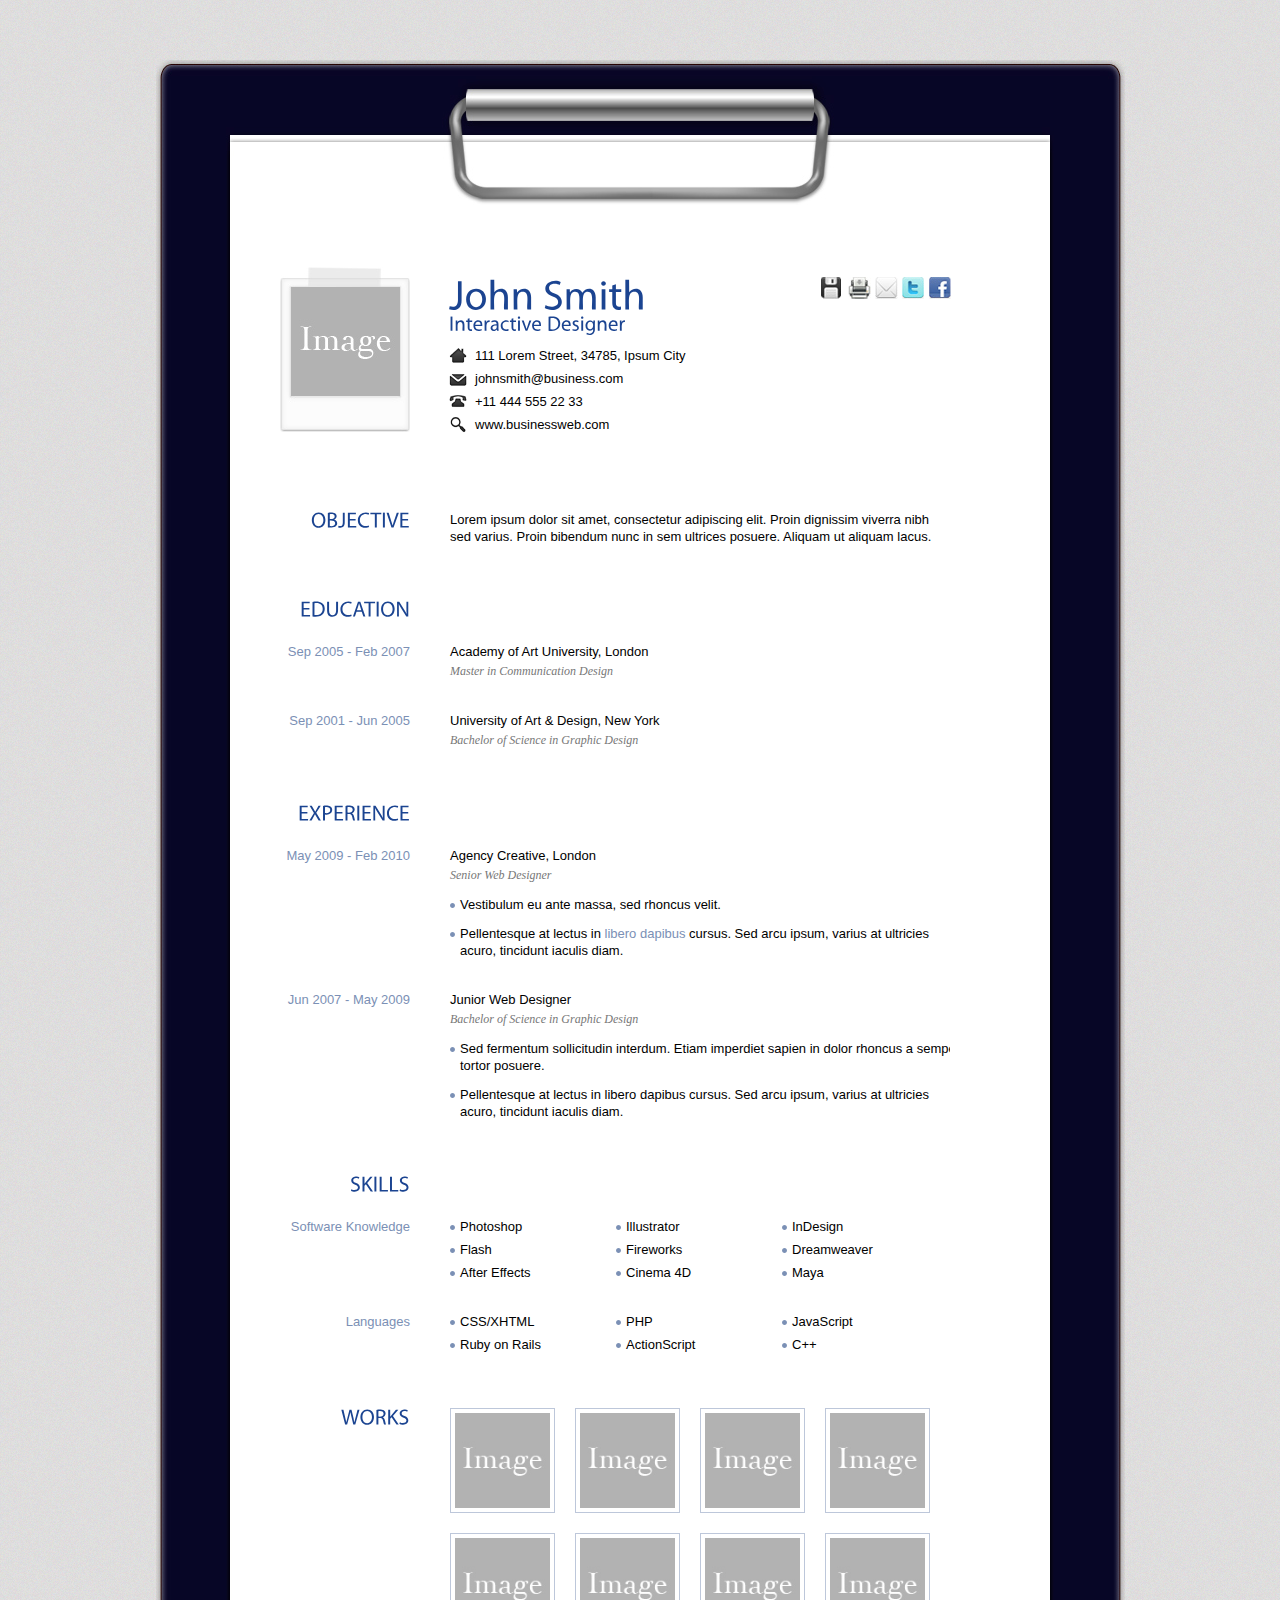
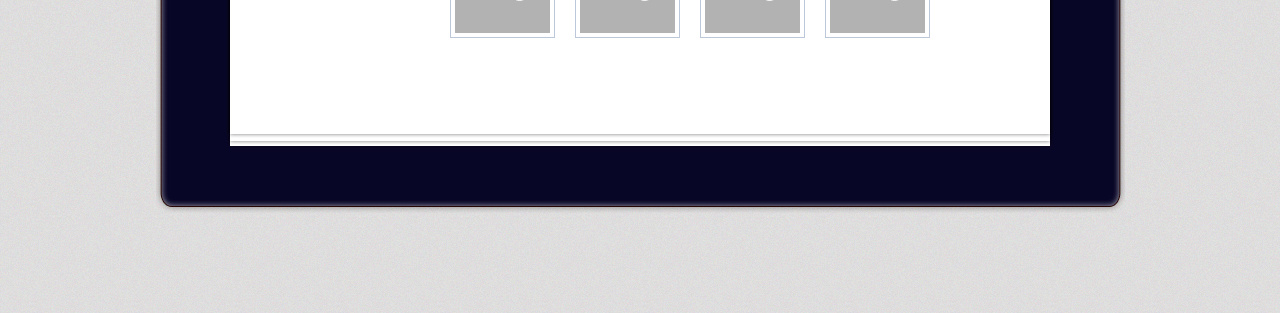
<file: files/Themes/blue/index.html>
<!DOCTYPE html PUBLIC "-//W3C//DTD XHTML 1.0 Transitional//EN" "http://www.w3.org/TR/xhtml1/DTD/xhtml1-transitional.dtd">
<html xmlns="http://www.w3.org/1999/xhtml">
<head>
<meta http-equiv="Content-Type" content="text/html; charset=UTF-8" />
<title>Resume</title>
<link type="text/css" rel="stylesheet" href="css/blue.css" />
<link type="text/css" rel="stylesheet" href="css/print.css" media="print"/>
<!--[if IE 7]>
<link href="css/ie7.css" rel="stylesheet" type="text/css" />
<![endif]-->
<!--[if IE 6]>
<link href="css/ie6.css" rel="stylesheet" type="text/css" />
<![endif]-->
<script type="text/javascript" src="js/jquery-1.4.2.min.js"></script>
<script type="text/javascript" src="js/jquery.tipsy.js"></script>
<script type="text/javascript" src="js/cufon.yui.js"></script>
<script type="text/javascript" src="js/scrollTo.js"></script>
<script type="text/javascript" src="js/myriad.js"></script>
<script type="text/javascript" src="js/jquery.colorbox.js"></script>
<script type="text/javascript" src="js/custom.js"></script>
<script type="text/javascript">
		Cufon.replace('h1,h2');
</script>
</head>
<body>
<!-- Begin Wrapper -->
<div id="wrapper">
  <div class="wrapper-top"></div>
  <div class="wrapper-mid">
    <!-- Begin Paper -->
    <div id="paper">
      <div class="paper-top"></div>
      <div id="paper-mid">
        <div class="entry">
          <!-- Begin Image -->
          <img class="portrait" src="images/image.jpg" alt="John Smith" />
          <!-- End Image -->
          <!-- Begin Personal Information -->
          <div class="self">
            <h1 class="name">John Smith <br />
              <span>Interactive Designer</span></h1>
            <ul>
              <li class="ad">111 Lorem Street, 34785, Ipsum City</li>
              <li class="mail">johnsmith@business.com</li>
              <li class="tel">+11 444 555 22 33</li>
              <li class="web">www.businessweb.com</li>
            </ul>
          </div>
          <!-- End Personal Information -->
          <!-- Begin Social -->
          <div class="social">
            <ul>
              <li><a class='north' href="#" title="Download .pdf"><img src="images/icn-save.jpg" alt="Download the pdf version" /></a></li>
              <li><a class='north' href="javascript:window.print()" title="Print"><img src="images/icn-print.jpg" alt="" /></a></li>
              <li><a class='north' id="contact" href="contact/index.html" title="Contact Me"><img src="images/icn-contact.jpg" alt="" /></a></li>
              <li><a class='north' href="#" title="Follow me on Twitter"><img src="images/icn-twitter.jpg" alt="" /></a></li>
              <li><a class='north' href="#" title="My Facebook Profile"><img src="images/icn-facebook.jpg" alt="" /></a></li>
            </ul>
          </div>
          <!-- End Social -->
        </div>
        <!-- Begin 1st Row -->
        <div class="entry">
          <h2>OBJECTIVE</h2>
          <p>Lorem ipsum dolor sit amet, consectetur adipiscing elit. Proin dignissim viverra nibh sed varius. Proin bibendum nunc in sem ultrices posuere. Aliquam ut aliquam lacus.</p>
        </div>
        <!-- End 1st Row -->
        <!-- Begin 2nd Row -->
        <div class="entry">
          <h2>EDUCATION</h2>
          <div class="content">
            <h3>Sep 2005 - Feb 2007</h3>
            <p>Academy of Art University, London <br />
              <em>Master in Communication Design</em></p>
          </div>
          <div class="content">
            <h3>Sep 2001 - Jun 2005</h3>
            <p>University of Art &amp; Design, New York <br />
              <em>Bachelor of Science in Graphic Design</em></p>
          </div>
        </div>
        <!-- End 2nd Row -->
        <!-- Begin 3rd Row -->
        <div class="entry">
          <h2>EXPERIENCE</h2>
          <div class="content">
            <h3>May 2009 - Feb 2010</h3>
            <p>Agency Creative, London <br />
              <em>Senior Web Designer</em></p>
            <ul class="info">
              <li>Vestibulum eu ante massa, sed rhoncus velit.</li>
              <li>Pellentesque at lectus in <a href="#">libero dapibus</a> cursus. Sed arcu ipsum, varius at ultricies acuro, tincidunt iaculis diam.</li>
            </ul>
          </div>
          <div class="content">
            <h3>Jun 2007 - May 2009</h3>
            <p>Junior Web Designer <br />
              <em>Bachelor of Science in Graphic Design</em></p>
            <ul class="info">
              <li>Sed fermentum sollicitudin interdum. Etiam imperdiet sapien in dolor rhoncus a semper tortor posuere. </li>
              <li>Pellentesque at lectus in libero dapibus cursus. Sed arcu ipsum, varius at ultricies acuro, tincidunt iaculis diam.</li>
            </ul>
          </div>
        </div>
        <!-- End 3rd Row -->
        <!-- Begin 4th Row -->
        <div class="entry">
          <h2>SKILLS</h2>
          <div class="content">
            <h3>Software Knowledge</h3>
            <ul class="skills">
              <li>Photoshop</li>
              <li>Illustrator</li>
              <li>InDesign</li>
              <li>Flash</li>
              <li>Fireworks</li>
              <li>Dreamweaver</li>
              <li>After Effects</li>
              <li>Cinema 4D</li>
              <li>Maya</li>
            </ul>
          </div>
          <div class="content">
            <h3>Languages</h3>
            <ul class="skills">
              <li>CSS/XHTML</li>
              <li>PHP</li>
              <li>JavaScript</li>
              <li>Ruby on Rails</li>
              <li>ActionScript</li>
              <li>C++</li>
            </ul>
          </div>
        </div>
        <!-- End 4th Row -->
         <!-- Begin 5th Row -->
        <div class="entry">
        <h2>WORKS</h2>
        	<ul class="works">
        		<li><a href="images/1.jpg" rel="gallery" title="Lorem ipsum dolor sit amet."><img src="images/image.jpg" alt="" /></a></li>
        		<li><a href="images/2.jpg" rel="gallery" title="Lorem ipsum dolor sit amet."><img src="images/image.jpg" alt="" /></a></li>
        		<li><a href="images/3.jpg" rel="gallery" title="Lorem ipsum dolor sit amet."><img src="images/image.jpg" alt="" /></a></li>
        		<li><a href="images/1.jpg" rel="gallery" title="Lorem ipsum dolor sit amet."><img src="images/image.jpg" alt="" /></a></li>
        		<li><a href="images/2.jpg" rel="gallery" title="Lorem ipsum dolor sit amet."><img src="images/image.jpg" alt="" /></a></li>
        		<li><a href="images/3.jpg" rel="gallery" title="Lorem ipsum dolor sit amet."><img src="images/image.jpg" alt="" /></a></li>
        		<li><a href="images/1.jpg" rel="gallery" title="Lorem ipsum dolor sit amet."><img src="images/image.jpg" alt="" /></a></li>
        		<li><a href="images/1.jpg" rel="gallery" title="Lorem ipsum dolor sit amet."><img src="images/image.jpg" alt="" /></a></li>
        	</ul>
        </div>
        <!-- Begin 5th Row -->
      </div>
      <div class="clear"></div>
      <div class="paper-bottom"></div>
    </div>
    <!-- End Paper -->
  </div>
  <div class="wrapper-bottom"></div>
</div>
<div id="message"><a href="#top" id="top-link">Go to Top</a></div>
<!-- End Wrapper -->
</body>
</html>
</file>
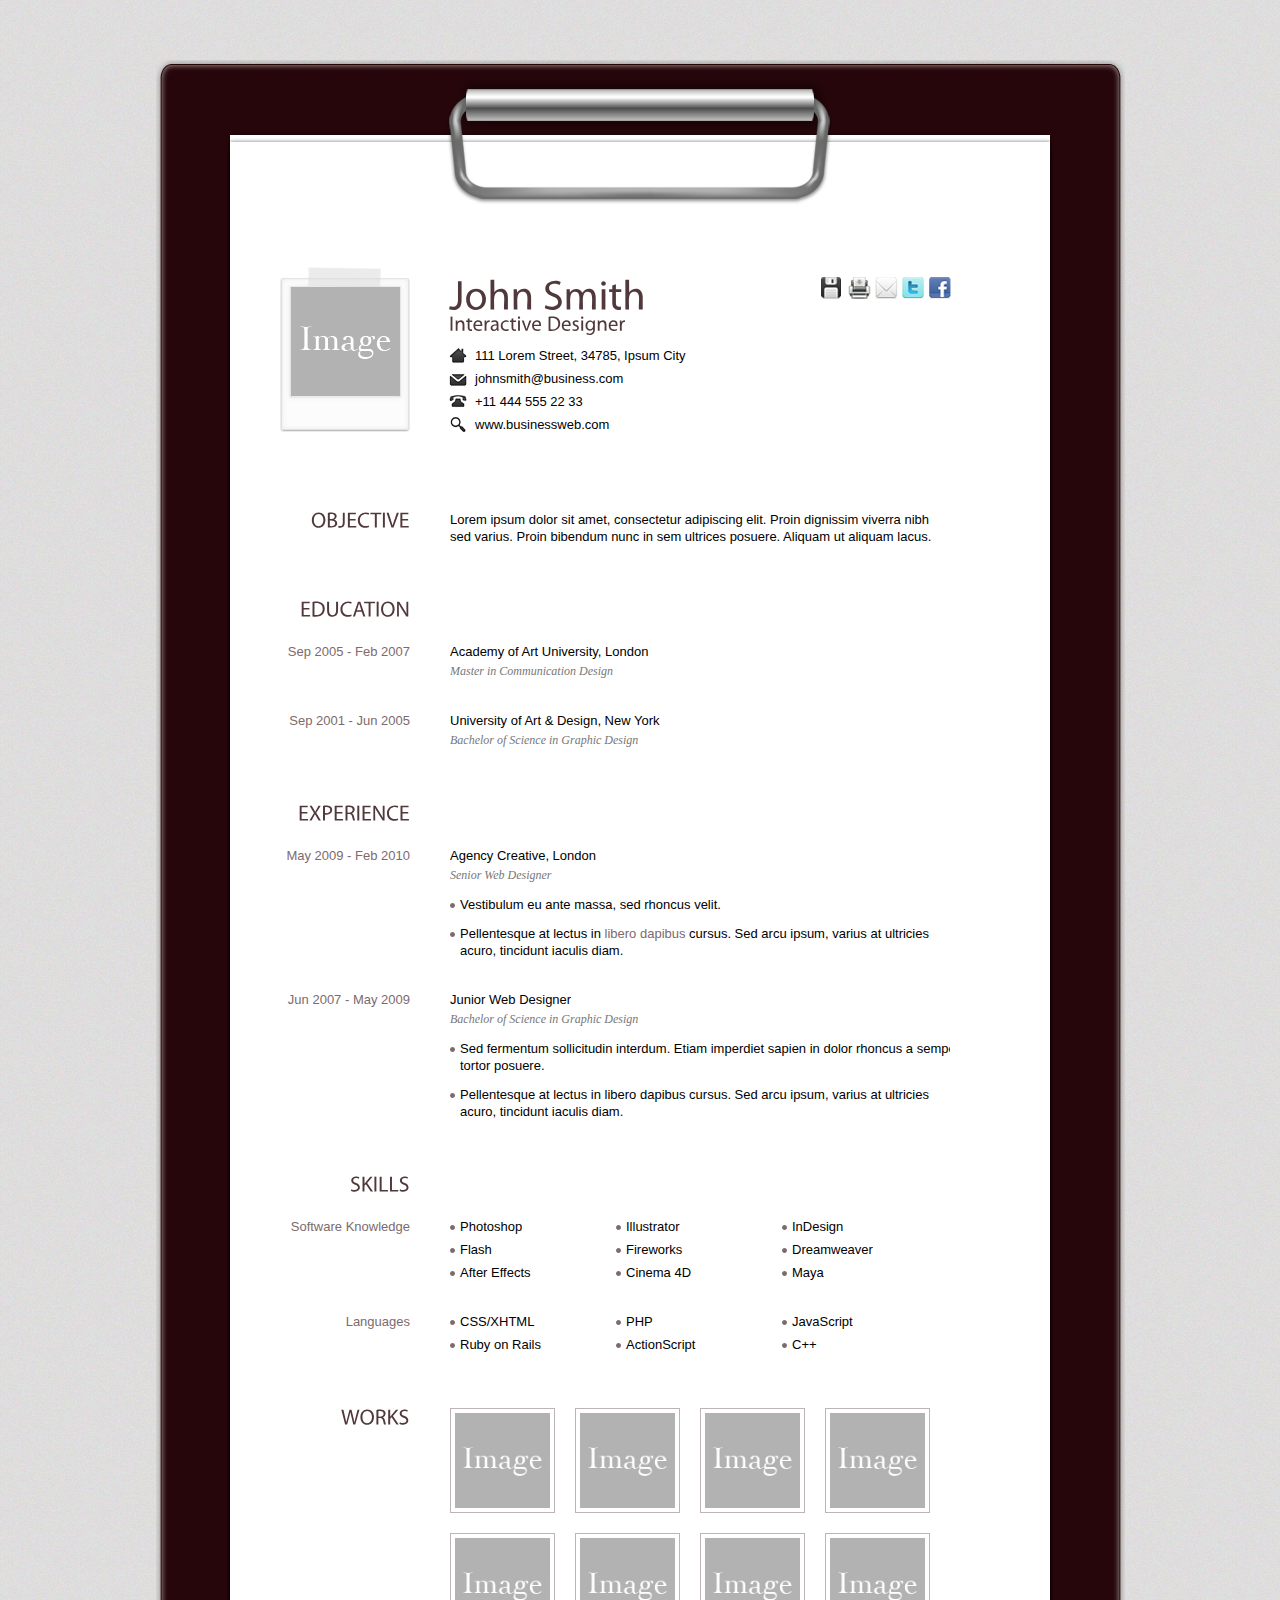
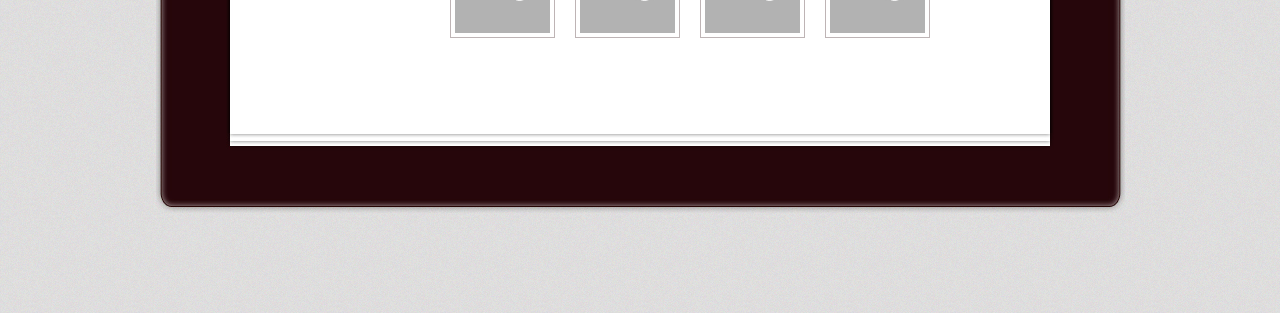
<file: files/Themes/brown/index.html>
<!DOCTYPE html PUBLIC "-//W3C//DTD XHTML 1.0 Transitional//EN" "http://www.w3.org/TR/xhtml1/DTD/xhtml1-transitional.dtd">
<html xmlns="http://www.w3.org/1999/xhtml">
<head>
<meta http-equiv="Content-Type" content="text/html; charset=UTF-8" />
<title>Ganpati</title>
<link type="text/css" rel="stylesheet" href="css/brown.css" />
<link type="text/css" rel="stylesheet" href="css/print.css" media="print"/>
<!--[if IE 7]>
<link href="css/ie7.css" rel="stylesheet" type="text/css" />
<![endif]-->
<!--[if IE 6]>
<link href="css/ie6.css" rel="stylesheet" type="text/css" />
<![endif]-->
<script type="text/javascript" src="js/jquery-1.4.2.min.js"></script>
<script type="text/javascript" src="js/jquery.tipsy.js"></script>
<script type="text/javascript" src="js/cufon.yui.js"></script>
<script type="text/javascript" src="js/scrollTo.js"></script>
<script type="text/javascript" src="js/myriad.js"></script>
<script type="text/javascript" src="js/jquery.colorbox.js"></script>
<script type="text/javascript" src="js/custom.js"></script>
<script type="text/javascript">
		Cufon.replace('h1,h2');
</script>
</head>
<body>
<!-- Begin Wrapper -->
<div id="wrapper">
  <div class="wrapper-top"></div>
  <div class="wrapper-mid">
    <!-- Begin Paper -->
    <div id="paper">
      <div class="paper-top"></div>
      <div id="paper-mid">
        <div class="entry">
          <!-- Begin Image -->
          <img class="portrait" src="images/image.jpg" alt="John Smith" />
          <!-- End Image -->
          <!-- Begin Personal Information -->
          <div class="self">
            <h1 class="name">John Smith <br />
              <span>Interactive Designer</span></h1>
            <ul>
              <li class="ad">111 Lorem Street, 34785, Ipsum City</li>
              <li class="mail">johnsmith@business.com</li>
              <li class="tel">+11 444 555 22 33</li>
              <li class="web">www.businessweb.com</li>
            </ul>
          </div>
          <!-- End Personal Information -->
          <!-- Begin Social -->
          <div class="social">
            <ul>
              <li><a class='north' href="#" title="Download .pdf"><img src="images/icn-save.jpg" alt="Download the pdf version" /></a></li>
              <li><a class='north' href="javascript:window.print()" title="Print"><img src="images/icn-print.jpg" alt="" /></a></li>
              <li><a class='north' id="contact" href="contact/index.html" title="Contact Me"><img src="images/icn-contact.jpg" alt="" /></a></li>
              <li><a class='north' href="#" title="Follow me on Twitter"><img src="images/icn-twitter.jpg" alt="" /></a></li>
              <li><a class='north' href="#" title="My Facebook Profile"><img src="images/icn-facebook.jpg" alt="" /></a></li>
            </ul>
          </div>
          <!-- End Social -->
        </div>
        <!-- Begin 1st Row -->
        <div class="entry">
          <h2>OBJECTIVE</h2>
          <p>Lorem ipsum dolor sit amet, consectetur adipiscing elit. Proin dignissim viverra nibh sed varius. Proin bibendum nunc in sem ultrices posuere. Aliquam ut aliquam lacus.</p>
        </div>
        <!-- End 1st Row -->
        <!-- Begin 2nd Row -->
        <div class="entry">
          <h2>EDUCATION</h2>
          <div class="content">
            <h3>Sep 2005 - Feb 2007</h3>
            <p>Academy of Art University, London <br />
              <em>Master in Communication Design</em></p>
          </div>
          <div class="content">
            <h3>Sep 2001 - Jun 2005</h3>
            <p>University of Art &amp; Design, New York <br />
              <em>Bachelor of Science in Graphic Design</em></p>
          </div>
        </div>
        <!-- End 2nd Row -->
        <!-- Begin 3rd Row -->
        <div class="entry">
          <h2>EXPERIENCE</h2>
          <div class="content">
            <h3>May 2009 - Feb 2010</h3>
            <p>Agency Creative, London <br />
              <em>Senior Web Designer</em></p>
            <ul class="info">
              <li>Vestibulum eu ante massa, sed rhoncus velit.</li>
              <li>Pellentesque at lectus in <a href="#">libero dapibus</a> cursus. Sed arcu ipsum, varius at ultricies acuro, tincidunt iaculis diam.</li>
            </ul>
          </div>
          <div class="content">
            <h3>Jun 2007 - May 2009</h3>
            <p>Junior Web Designer <br />
              <em>Bachelor of Science in Graphic Design</em></p>
            <ul class="info">
              <li>Sed fermentum sollicitudin interdum. Etiam imperdiet sapien in dolor rhoncus a semper tortor posuere. </li>
              <li>Pellentesque at lectus in libero dapibus cursus. Sed arcu ipsum, varius at ultricies acuro, tincidunt iaculis diam.</li>
            </ul>
          </div>
        </div>
        <!-- End 3rd Row -->
        <!-- Begin 4th Row -->
        <div class="entry">
          <h2>SKILLS</h2>
          <div class="content">
            <h3>Software Knowledge</h3>
            <ul class="skills">
              <li>Photoshop</li>
              <li>Illustrator</li>
              <li>InDesign</li>
              <li>Flash</li>
              <li>Fireworks</li>
              <li>Dreamweaver</li>
              <li>After Effects</li>
              <li>Cinema 4D</li>
              <li>Maya</li>
            </ul>
          </div>
          <div class="content">
            <h3>Languages</h3>
            <ul class="skills">
              <li>CSS/XHTML</li>
              <li>PHP</li>
              <li>JavaScript</li>
              <li>Ruby on Rails</li>
              <li>ActionScript</li>
              <li>C++</li>
            </ul>
          </div>
        </div>
        <!-- End 4th Row -->
         <!-- Begin 5th Row -->
        <div class="entry">
        <h2>WORKS</h2>
        	<ul class="works">
        		<li><a href="images/1.jpg" rel="gallery" title="Lorem ipsum dolor sit amet."><img src="images/image.jpg" alt="" /></a></li>
        		<li><a href="images/2.jpg" rel="gallery" title="Lorem ipsum dolor sit amet."><img src="images/image.jpg" alt="" /></a></li>
        		<li><a href="images/3.jpg" rel="gallery" title="Lorem ipsum dolor sit amet."><img src="images/image.jpg" alt="" /></a></li>
        		<li><a href="images/1.jpg" rel="gallery" title="Lorem ipsum dolor sit amet."><img src="images/image.jpg" alt="" /></a></li>
        		<li><a href="images/2.jpg" rel="gallery" title="Lorem ipsum dolor sit amet."><img src="images/image.jpg" alt="" /></a></li>
        		<li><a href="images/3.jpg" rel="gallery" title="Lorem ipsum dolor sit amet."><img src="images/image.jpg" alt="" /></a></li>
        		<li><a href="images/1.jpg" rel="gallery" title="Lorem ipsum dolor sit amet."><img src="images/image.jpg" alt="" /></a></li>
        		<li><a href="images/1.jpg" rel="gallery" title="Lorem ipsum dolor sit amet."><img src="images/image.jpg" alt="" /></a></li>
        	</ul>
        </div>
        <!-- Begin 5th Row -->
      </div>
      <div class="clear"></div>
      <div class="paper-bottom"></div>
    </div>
    <!-- End Paper -->
  </div>
  <div class="wrapper-bottom"></div>
</div>
<div id="message"><a href="#top" id="top-link">Go to Top</a></div>
<!-- End Wrapper -->
</body>
</html>
</file>
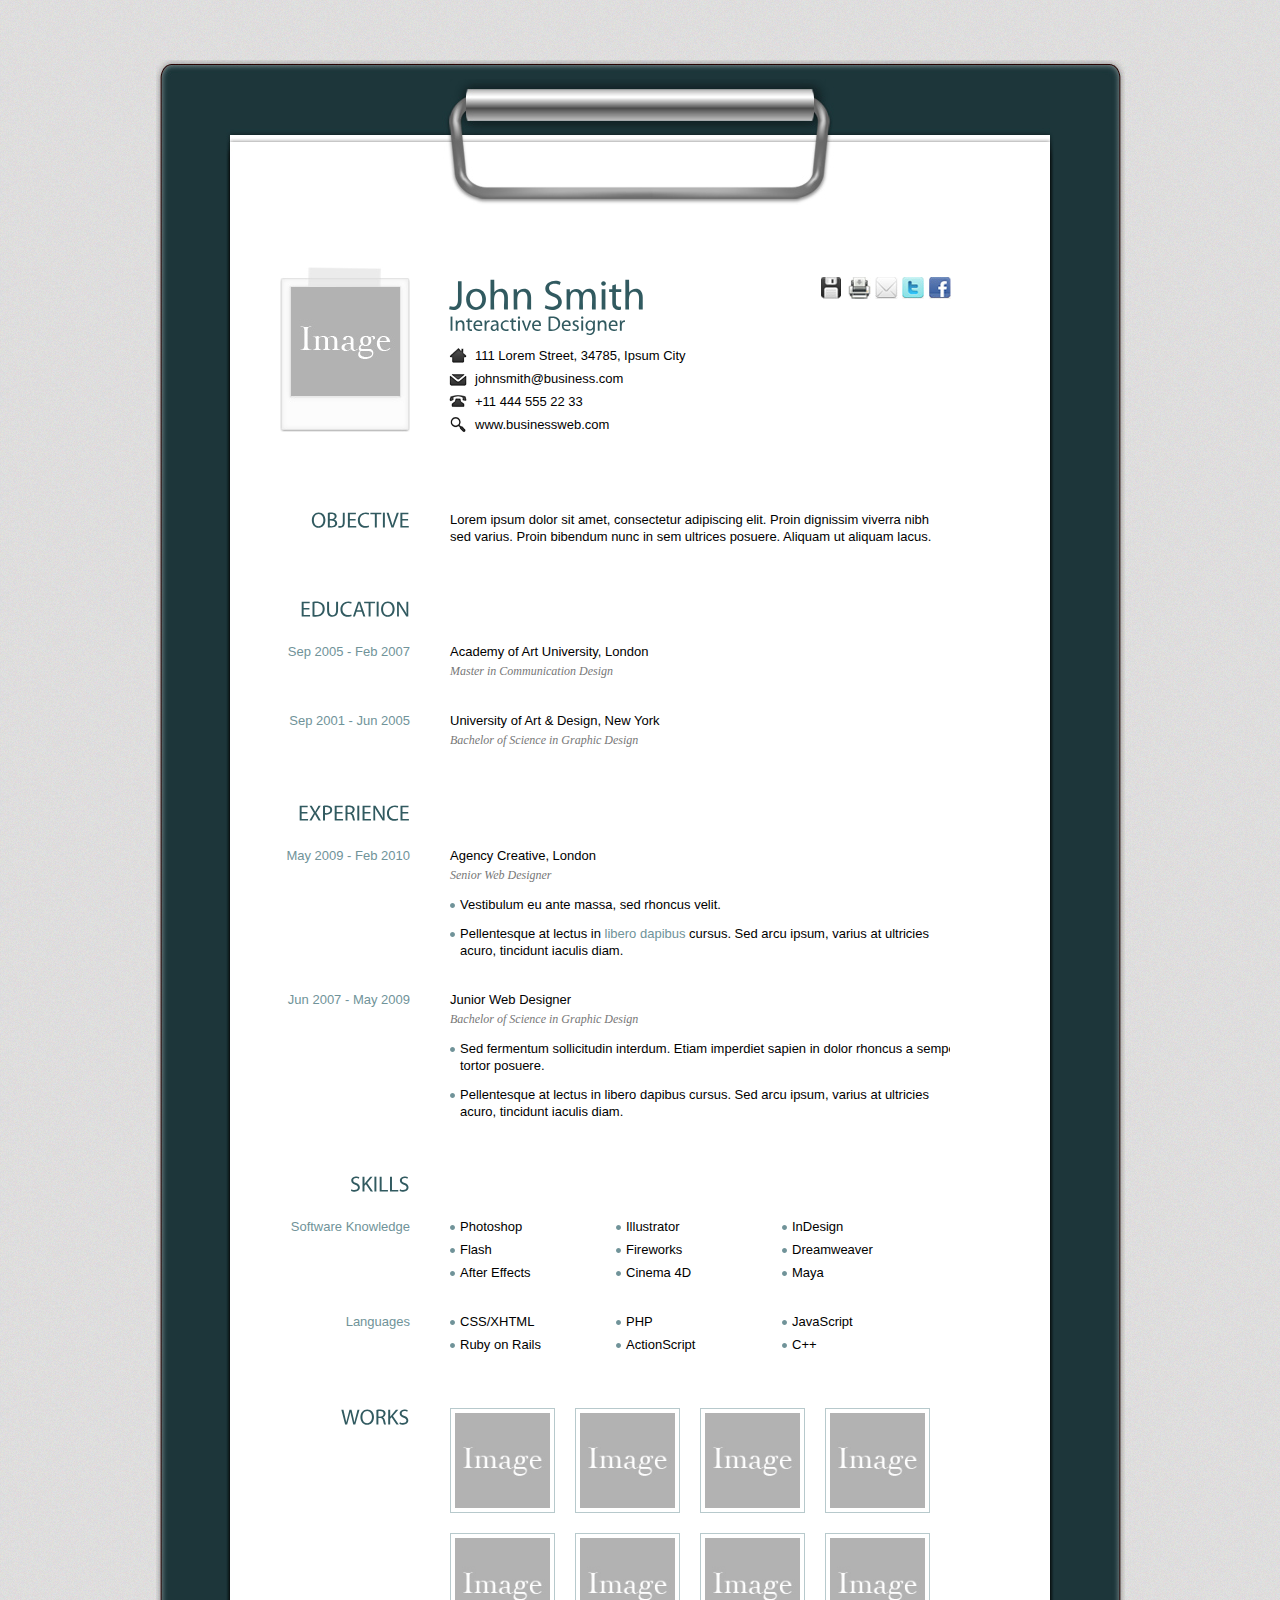
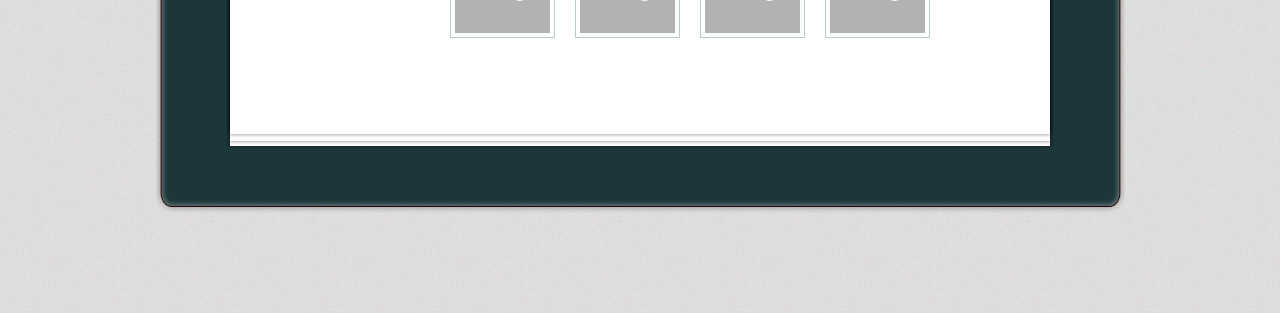
<file: files/Themes/green/index.html>
<!DOCTYPE html PUBLIC "-//W3C//DTD XHTML 1.0 Transitional//EN" "http://www.w3.org/TR/xhtml1/DTD/xhtml1-transitional.dtd">
<html xmlns="http://www.w3.org/1999/xhtml">
<head>
<meta http-equiv="Content-Type" content="text/html; charset=UTF-8" />
<title>Resume</title>
<link type="text/css" rel="stylesheet" href="css/green.css" />
<link type="text/css" rel="stylesheet" href="css/print.css" media="print"/>
<!--[if IE 7]>
<link href="css/ie7.css" rel="stylesheet" type="text/css" />
<![endif]-->
<!--[if IE 6]>
<link href="css/ie6.css" rel="stylesheet" type="text/css" />
<![endif]-->
<script type="text/javascript" src="js/jquery-1.4.2.min.js"></script>
<script type="text/javascript" src="js/jquery.tipsy.js"></script>
<script type="text/javascript" src="js/cufon.yui.js"></script>
<script type="text/javascript" src="js/scrollTo.js"></script>
<script type="text/javascript" src="js/myriad.js"></script>
<script type="text/javascript" src="js/jquery.colorbox.js"></script>
<script type="text/javascript" src="js/custom.js"></script>
<script type="text/javascript">
		Cufon.replace('h1,h2');
</script>
</head>
<body>
<!-- Begin Wrapper -->
<div id="wrapper">
  <div class="wrapper-top"></div>
  <div class="wrapper-mid">
    <!-- Begin Paper -->
    <div id="paper">
      <div class="paper-top"></div>
      <div id="paper-mid">
        <div class="entry">
          <!-- Begin Image -->
          <img class="portrait" src="images/image.jpg" alt="John Smith" />
          <!-- End Image -->
          <!-- Begin Personal Information -->
          <div class="self">
            <h1 class="name">John Smith <br />
              <span>Interactive Designer</span></h1>
            <ul>
              <li class="ad">111 Lorem Street, 34785, Ipsum City</li>
              <li class="mail">johnsmith@business.com</li>
              <li class="tel">+11 444 555 22 33</li>
              <li class="web">www.businessweb.com</li>
            </ul>
          </div>
          <!-- End Personal Information -->
          <!-- Begin Social -->
          <div class="social">
            <ul>
              <li><a class='north' href="#" title="Download .pdf"><img src="images/icn-save.jpg" alt="Download the pdf version" /></a></li>
              <li><a class='north' href="javascript:window.print()" title="Print"><img src="images/icn-print.jpg" alt="" /></a></li>
              <li><a class='north' id="contact" href="contact/index.html" title="Contact Me"><img src="images/icn-contact.jpg" alt="" /></a></li>
              <li><a class='north' href="#" title="Follow me on Twitter"><img src="images/icn-twitter.jpg" alt="" /></a></li>
              <li><a class='north' href="#" title="My Facebook Profile"><img src="images/icn-facebook.jpg" alt="" /></a></li>
            </ul>
          </div>
          <!-- End Social -->
        </div>
        <!-- Begin 1st Row -->
        <div class="entry">
          <h2>OBJECTIVE</h2>
          <p>Lorem ipsum dolor sit amet, consectetur adipiscing elit. Proin dignissim viverra nibh sed varius. Proin bibendum nunc in sem ultrices posuere. Aliquam ut aliquam lacus.</p>
        </div>
        <!-- End 1st Row -->
        <!-- Begin 2nd Row -->
        <div class="entry">
          <h2>EDUCATION</h2>
          <div class="content">
            <h3>Sep 2005 - Feb 2007</h3>
            <p>Academy of Art University, London <br />
              <em>Master in Communication Design</em></p>
          </div>
          <div class="content">
            <h3>Sep 2001 - Jun 2005</h3>
            <p>University of Art &amp; Design, New York <br />
              <em>Bachelor of Science in Graphic Design</em></p>
          </div>
        </div>
        <!-- End 2nd Row -->
        <!-- Begin 3rd Row -->
        <div class="entry">
          <h2>EXPERIENCE</h2>
          <div class="content">
            <h3>May 2009 - Feb 2010</h3>
            <p>Agency Creative, London <br />
              <em>Senior Web Designer</em></p>
            <ul class="info">
              <li>Vestibulum eu ante massa, sed rhoncus velit.</li>
              <li>Pellentesque at lectus in <a href="#">libero dapibus</a> cursus. Sed arcu ipsum, varius at ultricies acuro, tincidunt iaculis diam.</li>
            </ul>
          </div>
          <div class="content">
            <h3>Jun 2007 - May 2009</h3>
            <p>Junior Web Designer <br />
              <em>Bachelor of Science in Graphic Design</em></p>
            <ul class="info">
              <li>Sed fermentum sollicitudin interdum. Etiam imperdiet sapien in dolor rhoncus a semper tortor posuere. </li>
              <li>Pellentesque at lectus in libero dapibus cursus. Sed arcu ipsum, varius at ultricies acuro, tincidunt iaculis diam.</li>
            </ul>
          </div>
        </div>
        <!-- End 3rd Row -->
        <!-- Begin 4th Row -->
        <div class="entry">
          <h2>SKILLS</h2>
          <div class="content">
            <h3>Software Knowledge</h3>
            <ul class="skills">
              <li>Photoshop</li>
              <li>Illustrator</li>
              <li>InDesign</li>
              <li>Flash</li>
              <li>Fireworks</li>
              <li>Dreamweaver</li>
              <li>After Effects</li>
              <li>Cinema 4D</li>
              <li>Maya</li>
            </ul>
          </div>
          <div class="content">
            <h3>Languages</h3>
            <ul class="skills">
              <li>CSS/XHTML</li>
              <li>PHP</li>
              <li>JavaScript</li>
              <li>Ruby on Rails</li>
              <li>ActionScript</li>
              <li>C++</li>
            </ul>
          </div>
        </div>
        <!-- End 4th Row -->
         <!-- Begin 5th Row -->
        <div class="entry">
        <h2>WORKS</h2>
        	<ul class="works">
        		<li><a href="images/1.jpg" rel="gallery" title="Lorem ipsum dolor sit amet."><img src="images/image.jpg" alt="" /></a></li>
        		<li><a href="images/2.jpg" rel="gallery" title="Lorem ipsum dolor sit amet."><img src="images/image.jpg" alt="" /></a></li>
        		<li><a href="images/3.jpg" rel="gallery" title="Lorem ipsum dolor sit amet."><img src="images/image.jpg" alt="" /></a></li>
        		<li><a href="images/1.jpg" rel="gallery" title="Lorem ipsum dolor sit amet."><img src="images/image.jpg" alt="" /></a></li>
        		<li><a href="images/2.jpg" rel="gallery" title="Lorem ipsum dolor sit amet."><img src="images/image.jpg" alt="" /></a></li>
        		<li><a href="images/3.jpg" rel="gallery" title="Lorem ipsum dolor sit amet."><img src="images/image.jpg" alt="" /></a></li>
        		<li><a href="images/1.jpg" rel="gallery" title="Lorem ipsum dolor sit amet."><img src="images/image.jpg" alt="" /></a></li>
        		<li><a href="images/1.jpg" rel="gallery" title="Lorem ipsum dolor sit amet."><img src="images/image.jpg" alt="" /></a></li>
        	</ul>
        </div>
        <!-- Begin 5th Row -->
      </div>
      <div class="clear"></div>
      <div class="paper-bottom"></div>
    </div>
    <!-- End Paper -->
  </div>
  <div class="wrapper-bottom"></div>
</div>
<div id="message"><a href="#top" id="top-link">Go to Top</a></div>
<!-- End Wrapper -->
</body>
</html>
</file>
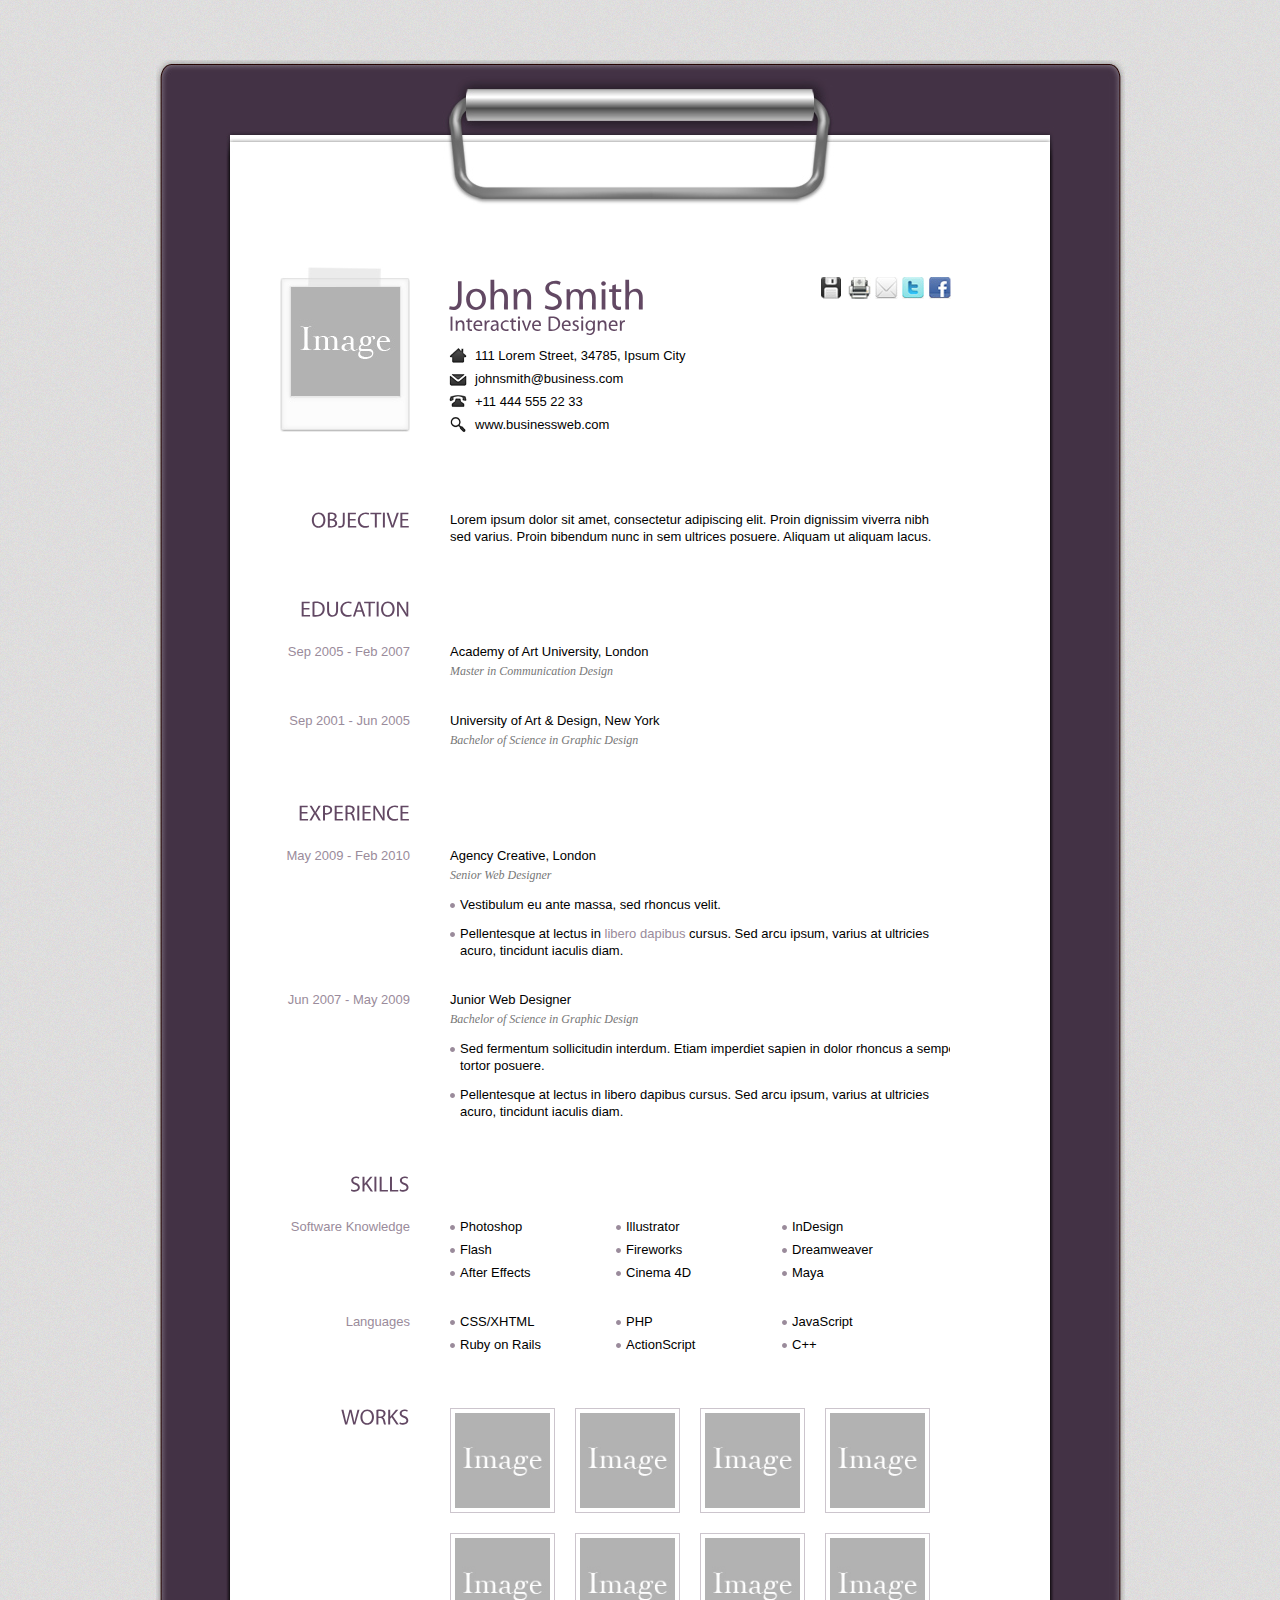
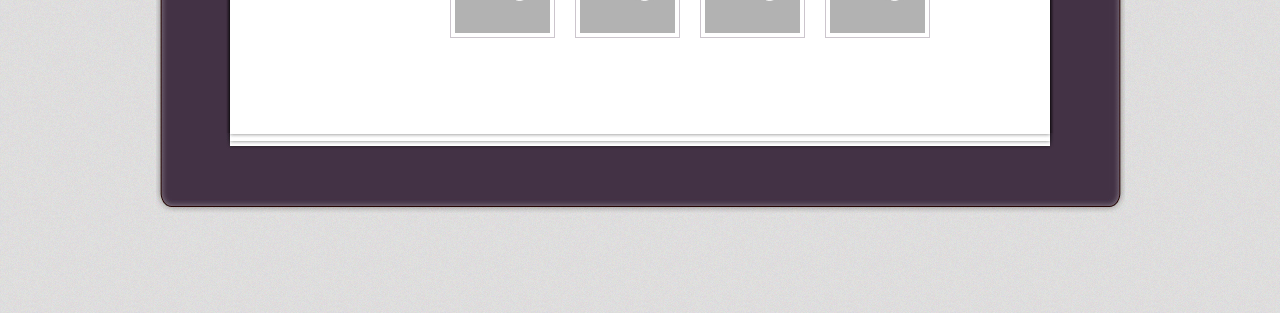
<file: files/Themes/purple/index.html>
<!DOCTYPE html PUBLIC "-//W3C//DTD XHTML 1.0 Transitional//EN" "http://www.w3.org/TR/xhtml1/DTD/xhtml1-transitional.dtd">
<html xmlns="http://www.w3.org/1999/xhtml">
<head>
<meta http-equiv="Content-Type" content="text/html; charset=UTF-8" />
<title>Resume</title>
<link type="text/css" rel="stylesheet" href="css/purple.css" />
<link type="text/css" rel="stylesheet" href="css/print.css" media="print"/>
<!--[if IE 7]>
<link href="css/ie7.css" rel="stylesheet" type="text/css" />
<![endif]-->
<!--[if IE 6]>
<link href="css/ie6.css" rel="stylesheet" type="text/css" />
<![endif]-->
<script type="text/javascript" src="js/jquery-1.4.2.min.js"></script>
<script type="text/javascript" src="js/jquery.tipsy.js"></script>
<script type="text/javascript" src="js/cufon.yui.js"></script>
<script type="text/javascript" src="js/scrollTo.js"></script>
<script type="text/javascript" src="js/myriad.js"></script>
<script type="text/javascript" src="js/jquery.colorbox.js"></script>
<script type="text/javascript" src="js/custom.js"></script>
<script type="text/javascript">
		Cufon.replace('h1,h2');
</script>
</head>
<body>
<!-- Begin Wrapper -->
<div id="wrapper">
  <div class="wrapper-top"></div>
  <div class="wrapper-mid">
    <!-- Begin Paper -->
    <div id="paper">
      <div class="paper-top"></div>
      <div id="paper-mid">
        <div class="entry">
          <!-- Begin Image -->
          <img class="portrait" src="images/image.jpg" alt="John Smith" />
          <!-- End Image -->
          <!-- Begin Personal Information -->
          <div class="self">
            <h1 class="name">John Smith <br />
              <span>Interactive Designer</span></h1>
            <ul>
              <li class="ad">111 Lorem Street, 34785, Ipsum City</li>
              <li class="mail">johnsmith@business.com</li>
              <li class="tel">+11 444 555 22 33</li>
              <li class="web">www.businessweb.com</li>
            </ul>
          </div>
          <!-- End Personal Information -->
          <!-- Begin Social -->
          <div class="social">
            <ul>
              <li><a class='north' href="#" title="Download .pdf"><img src="images/icn-save.jpg" alt="Download the pdf version" /></a></li>
              <li><a class='north' href="javascript:window.print()" title="Print"><img src="images/icn-print.jpg" alt="" /></a></li>
              <li><a class='north' id="contact" href="contact/index.html" title="Contact Me"><img src="images/icn-contact.jpg" alt="" /></a></li>
              <li><a class='north' href="#" title="Follow me on Twitter"><img src="images/icn-twitter.jpg" alt="" /></a></li>
              <li><a class='north' href="#" title="My Facebook Profile"><img src="images/icn-facebook.jpg" alt="" /></a></li>
            </ul>
          </div>
          <!-- End Social -->
        </div>
        <!-- Begin 1st Row -->
        <div class="entry">
          <h2>OBJECTIVE</h2>
          <p>Lorem ipsum dolor sit amet, consectetur adipiscing elit. Proin dignissim viverra nibh sed varius. Proin bibendum nunc in sem ultrices posuere. Aliquam ut aliquam lacus.</p>
        </div>
        <!-- End 1st Row -->
        <!-- Begin 2nd Row -->
        <div class="entry">
          <h2>EDUCATION</h2>
          <div class="content">
            <h3>Sep 2005 - Feb 2007</h3>
            <p>Academy of Art University, London <br />
              <em>Master in Communication Design</em></p>
          </div>
          <div class="content">
            <h3>Sep 2001 - Jun 2005</h3>
            <p>University of Art &amp; Design, New York <br />
              <em>Bachelor of Science in Graphic Design</em></p>
          </div>
        </div>
        <!-- End 2nd Row -->
        <!-- Begin 3rd Row -->
        <div class="entry">
          <h2>EXPERIENCE</h2>
          <div class="content">
            <h3>May 2009 - Feb 2010</h3>
            <p>Agency Creative, London <br />
              <em>Senior Web Designer</em></p>
            <ul class="info">
              <li>Vestibulum eu ante massa, sed rhoncus velit.</li>
              <li>Pellentesque at lectus in <a href="#">libero dapibus</a> cursus. Sed arcu ipsum, varius at ultricies acuro, tincidunt iaculis diam.</li>
            </ul>
          </div>
          <div class="content">
            <h3>Jun 2007 - May 2009</h3>
            <p>Junior Web Designer <br />
              <em>Bachelor of Science in Graphic Design</em></p>
            <ul class="info">
              <li>Sed fermentum sollicitudin interdum. Etiam imperdiet sapien in dolor rhoncus a semper tortor posuere. </li>
              <li>Pellentesque at lectus in libero dapibus cursus. Sed arcu ipsum, varius at ultricies acuro, tincidunt iaculis diam.</li>
            </ul>
          </div>
        </div>
        <!-- End 3rd Row -->
        <!-- Begin 4th Row -->
        <div class="entry">
          <h2>SKILLS</h2>
          <div class="content">
            <h3>Software Knowledge</h3>
            <ul class="skills">
              <li>Photoshop</li>
              <li>Illustrator</li>
              <li>InDesign</li>
              <li>Flash</li>
              <li>Fireworks</li>
              <li>Dreamweaver</li>
              <li>After Effects</li>
              <li>Cinema 4D</li>
              <li>Maya</li>
            </ul>
          </div>
          <div class="content">
            <h3>Languages</h3>
            <ul class="skills">
              <li>CSS/XHTML</li>
              <li>PHP</li>
              <li>JavaScript</li>
              <li>Ruby on Rails</li>
              <li>ActionScript</li>
              <li>C++</li>
            </ul>
          </div>
        </div>
        <!-- End 4th Row -->
         <!-- Begin 5th Row -->
        <div class="entry">
        <h2>WORKS</h2>
        	<ul class="works">
        		<li><a href="images/1.jpg" rel="gallery" title="Lorem ipsum dolor sit amet."><img src="images/image.jpg" alt="" /></a></li>
        		<li><a href="images/2.jpg" rel="gallery" title="Lorem ipsum dolor sit amet."><img src="images/image.jpg" alt="" /></a></li>
        		<li><a href="images/3.jpg" rel="gallery" title="Lorem ipsum dolor sit amet."><img src="images/image.jpg" alt="" /></a></li>
        		<li><a href="images/1.jpg" rel="gallery" title="Lorem ipsum dolor sit amet."><img src="images/image.jpg" alt="" /></a></li>
        		<li><a href="images/2.jpg" rel="gallery" title="Lorem ipsum dolor sit amet."><img src="images/image.jpg" alt="" /></a></li>
        		<li><a href="images/3.jpg" rel="gallery" title="Lorem ipsum dolor sit amet."><img src="images/image.jpg" alt="" /></a></li>
        		<li><a href="images/1.jpg" rel="gallery" title="Lorem ipsum dolor sit amet."><img src="images/image.jpg" alt="" /></a></li>
        		<li><a href="images/1.jpg" rel="gallery" title="Lorem ipsum dolor sit amet."><img src="images/image.jpg" alt="" /></a></li>
        	</ul>
        </div>
        <!-- Begin 5th Row -->
      </div>
      <div class="clear"></div>
      <div class="paper-bottom"></div>
    </div>
    <!-- End Paper -->
  </div>
  <div class="wrapper-bottom"></div>
</div>
<div id="message"><a href="#top" id="top-link">Go to Top</a></div>
<!-- End Wrapper -->
</body>
</html>
</file>
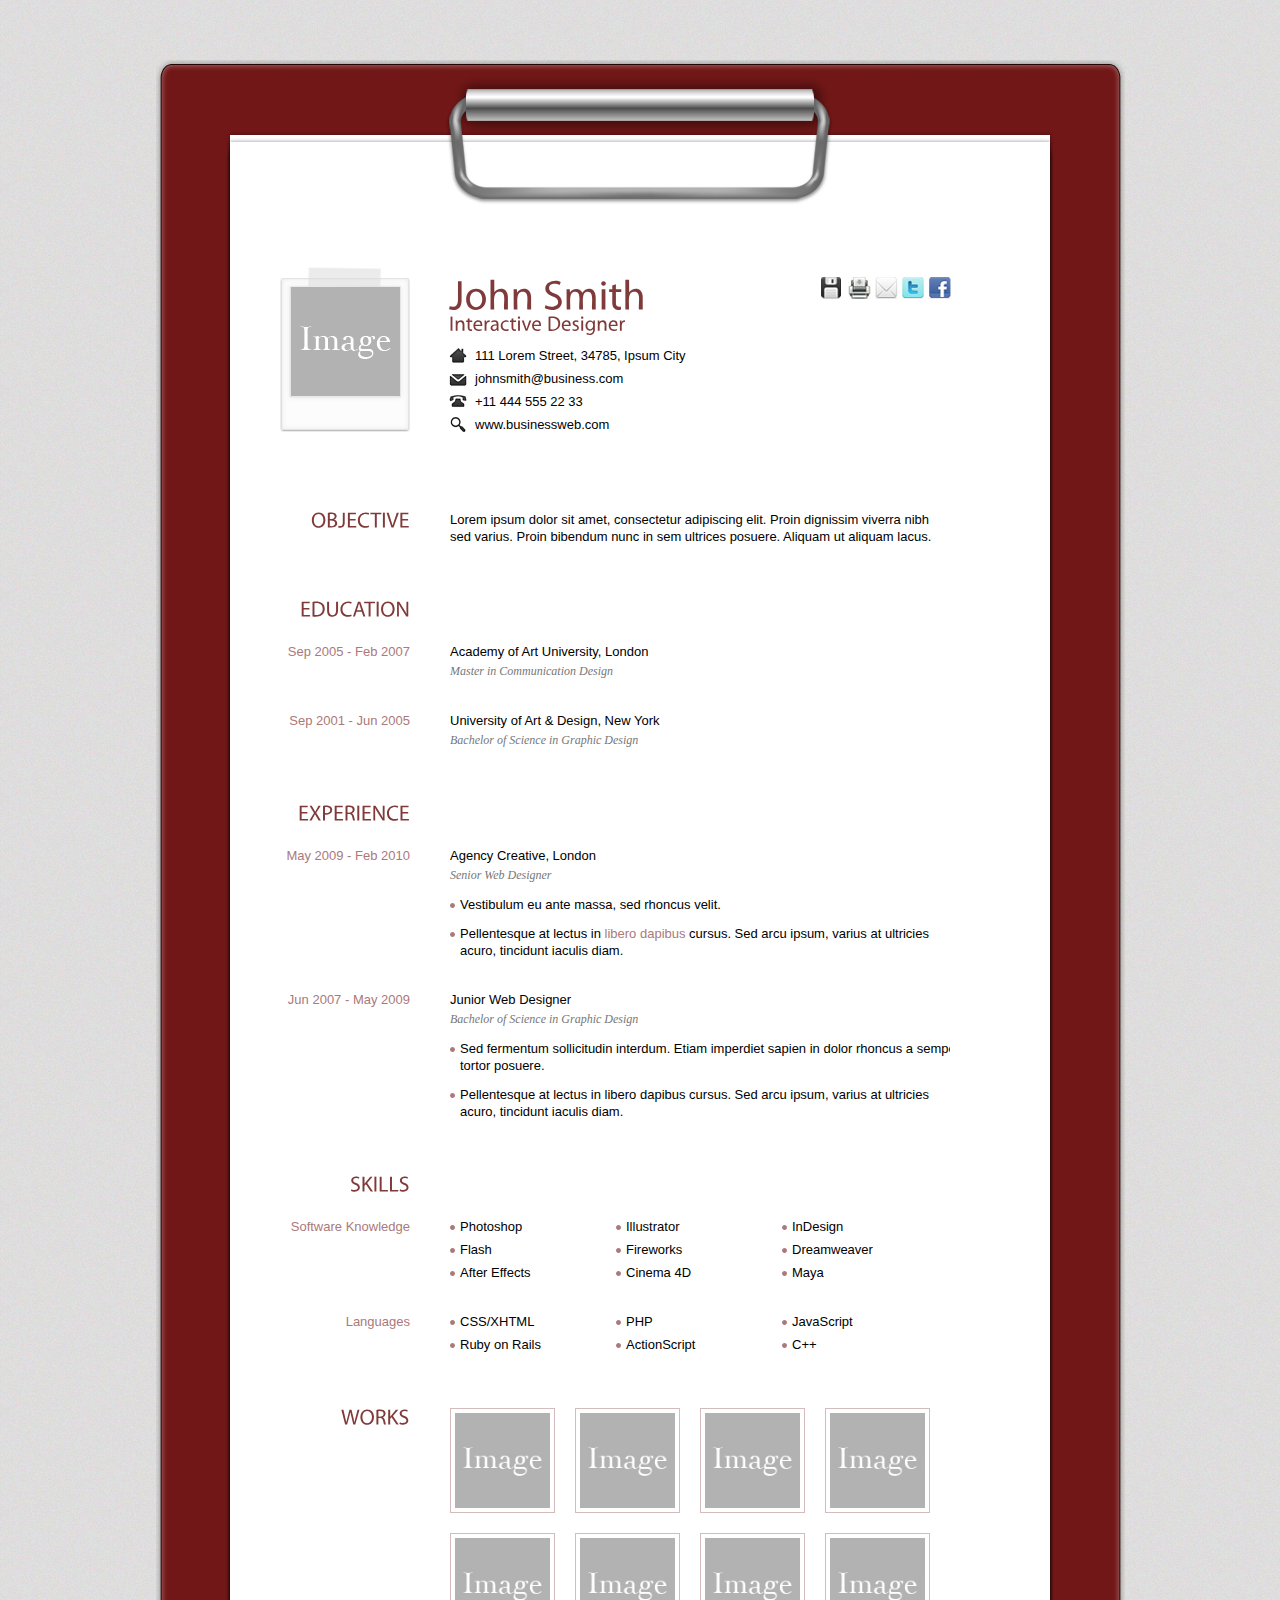
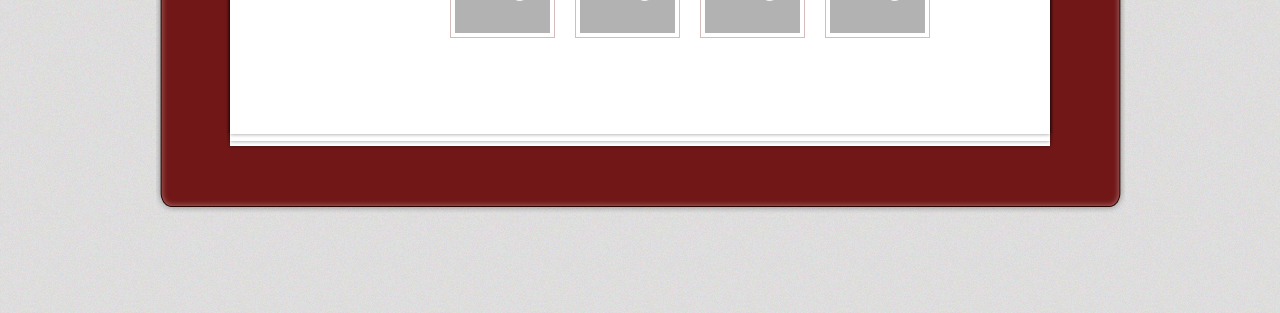
<file: files/Themes/red/index.html>
<!DOCTYPE html PUBLIC "-//W3C//DTD XHTML 1.0 Transitional//EN" "http://www.w3.org/TR/xhtml1/DTD/xhtml1-transitional.dtd">
<html xmlns="http://www.w3.org/1999/xhtml">
<head>
<meta http-equiv="Content-Type" content="text/html; charset=UTF-8" />
<title>Resume</title>
<link type="text/css" rel="stylesheet" href="css/red.css" />
<link type="text/css" rel="stylesheet" href="css/print.css" media="print"/>
<!--[if IE 7]>
<link href="css/ie7.css" rel="stylesheet" type="text/css" />
<![endif]-->
<!--[if IE 6]>
<link href="css/ie6.css" rel="stylesheet" type="text/css" />
<![endif]-->
<script type="text/javascript" src="js/jquery-1.4.2.min.js"></script>
<script type="text/javascript" src="js/jquery.tipsy.js"></script>
<script type="text/javascript" src="js/cufon.yui.js"></script>
<script type="text/javascript" src="js/scrollTo.js"></script>
<script type="text/javascript" src="js/myriad.js"></script>
<script type="text/javascript" src="js/jquery.colorbox.js"></script>
<script type="text/javascript" src="js/custom.js"></script>
<script type="text/javascript">
		Cufon.replace('h1,h2');
</script>
</head>
<body>
<!-- Begin Wrapper -->
<div id="wrapper">
  <div class="wrapper-top"></div>
  <div class="wrapper-mid">
    <!-- Begin Paper -->
    <div id="paper">
      <div class="paper-top"></div>
      <div id="paper-mid">
        <div class="entry">
          <!-- Begin Image -->
          <img class="portrait" src="images/image.jpg" alt="John Smith" />
          <!-- End Image -->
          <!-- Begin Personal Information -->
          <div class="self">
            <h1 class="name">John Smith <br />
              <span>Interactive Designer</span></h1>
            <ul>
              <li class="ad">111 Lorem Street, 34785, Ipsum City</li>
              <li class="mail">johnsmith@business.com</li>
              <li class="tel">+11 444 555 22 33</li>
              <li class="web">www.businessweb.com</li>
            </ul>
          </div>
          <!-- End Personal Information -->
          <!-- Begin Social -->
          <div class="social">
            <ul>
              <li><a class='north' href="#" title="Download .pdf"><img src="images/icn-save.jpg" alt="Download the pdf version" /></a></li>
              <li><a class='north' href="javascript:window.print()" title="Print"><img src="images/icn-print.jpg" alt="" /></a></li>
              <li><a class='north' id="contact" href="contact/index.html" title="Contact Me"><img src="images/icn-contact.jpg" alt="" /></a></li>
              <li><a class='north' href="#" title="Follow me on Twitter"><img src="images/icn-twitter.jpg" alt="" /></a></li>
              <li><a class='north' href="#" title="My Facebook Profile"><img src="images/icn-facebook.jpg" alt="" /></a></li>
            </ul>
          </div>
          <!-- End Social -->
        </div>
        <!-- Begin 1st Row -->
        <div class="entry">
          <h2>OBJECTIVE</h2>
          <p>Lorem ipsum dolor sit amet, consectetur adipiscing elit. Proin dignissim viverra nibh sed varius. Proin bibendum nunc in sem ultrices posuere. Aliquam ut aliquam lacus.</p>
        </div>
        <!-- End 1st Row -->
        <!-- Begin 2nd Row -->
        <div class="entry">
          <h2>EDUCATION</h2>
          <div class="content">
            <h3>Sep 2005 - Feb 2007</h3>
            <p>Academy of Art University, London <br />
              <em>Master in Communication Design</em></p>
          </div>
          <div class="content">
            <h3>Sep 2001 - Jun 2005</h3>
            <p>University of Art &amp; Design, New York <br />
              <em>Bachelor of Science in Graphic Design</em></p>
          </div>
        </div>
        <!-- End 2nd Row -->
        <!-- Begin 3rd Row -->
        <div class="entry">
          <h2>EXPERIENCE</h2>
          <div class="content">
            <h3>May 2009 - Feb 2010</h3>
            <p>Agency Creative, London <br />
              <em>Senior Web Designer</em></p>
            <ul class="info">
              <li>Vestibulum eu ante massa, sed rhoncus velit.</li>
              <li>Pellentesque at lectus in <a href="#">libero dapibus</a> cursus. Sed arcu ipsum, varius at ultricies acuro, tincidunt iaculis diam.</li>
            </ul>
          </div>
          <div class="content">
            <h3>Jun 2007 - May 2009</h3>
            <p>Junior Web Designer <br />
              <em>Bachelor of Science in Graphic Design</em></p>
            <ul class="info">
              <li>Sed fermentum sollicitudin interdum. Etiam imperdiet sapien in dolor rhoncus a semper tortor posuere. </li>
              <li>Pellentesque at lectus in libero dapibus cursus. Sed arcu ipsum, varius at ultricies acuro, tincidunt iaculis diam.</li>
            </ul>
          </div>
        </div>
        <!-- End 3rd Row -->
        <!-- Begin 4th Row -->
        <div class="entry">
          <h2>SKILLS</h2>
          <div class="content">
            <h3>Software Knowledge</h3>
            <ul class="skills">
              <li>Photoshop</li>
              <li>Illustrator</li>
              <li>InDesign</li>
              <li>Flash</li>
              <li>Fireworks</li>
              <li>Dreamweaver</li>
              <li>After Effects</li>
              <li>Cinema 4D</li>
              <li>Maya</li>
            </ul>
          </div>
          <div class="content">
            <h3>Languages</h3>
            <ul class="skills">
              <li>CSS/XHTML</li>
              <li>PHP</li>
              <li>JavaScript</li>
              <li>Ruby on Rails</li>
              <li>ActionScript</li>
              <li>C++</li>
            </ul>
          </div>
        </div>
        <!-- End 4th Row -->
         <!-- Begin 5th Row -->
        <div class="entry">
        <h2>WORKS</h2>
        	<ul class="works">
        		<li><a href="images/1.jpg" rel="gallery" title="Lorem ipsum dolor sit amet."><img src="images/image.jpg" alt="" /></a></li>
        		<li><a href="images/2.jpg" rel="gallery" title="Lorem ipsum dolor sit amet."><img src="images/image.jpg" alt="" /></a></li>
        		<li><a href="images/3.jpg" rel="gallery" title="Lorem ipsum dolor sit amet."><img src="images/image.jpg" alt="" /></a></li>
        		<li><a href="images/1.jpg" rel="gallery" title="Lorem ipsum dolor sit amet."><img src="images/image.jpg" alt="" /></a></li>
        		<li><a href="images/2.jpg" rel="gallery" title="Lorem ipsum dolor sit amet."><img src="images/image.jpg" alt="" /></a></li>
        		<li><a href="images/3.jpg" rel="gallery" title="Lorem ipsum dolor sit amet."><img src="images/image.jpg" alt="" /></a></li>
        		<li><a href="images/1.jpg" rel="gallery" title="Lorem ipsum dolor sit amet."><img src="images/image.jpg" alt="" /></a></li>
        		<li><a href="images/1.jpg" rel="gallery" title="Lorem ipsum dolor sit amet."><img src="images/image.jpg" alt="" /></a></li>
        	</ul>
        </div>
        <!-- Begin 5th Row -->
      </div>
      <div class="clear"></div>
      <div class="paper-bottom"></div>
    </div>
    <!-- End Paper -->
  </div>
  <div class="wrapper-bottom"></div>
</div>
<div id="message"><a href="#top" id="top-link">Go to Top</a></div>
<!-- End Wrapper -->
</body>
</html>
</file>
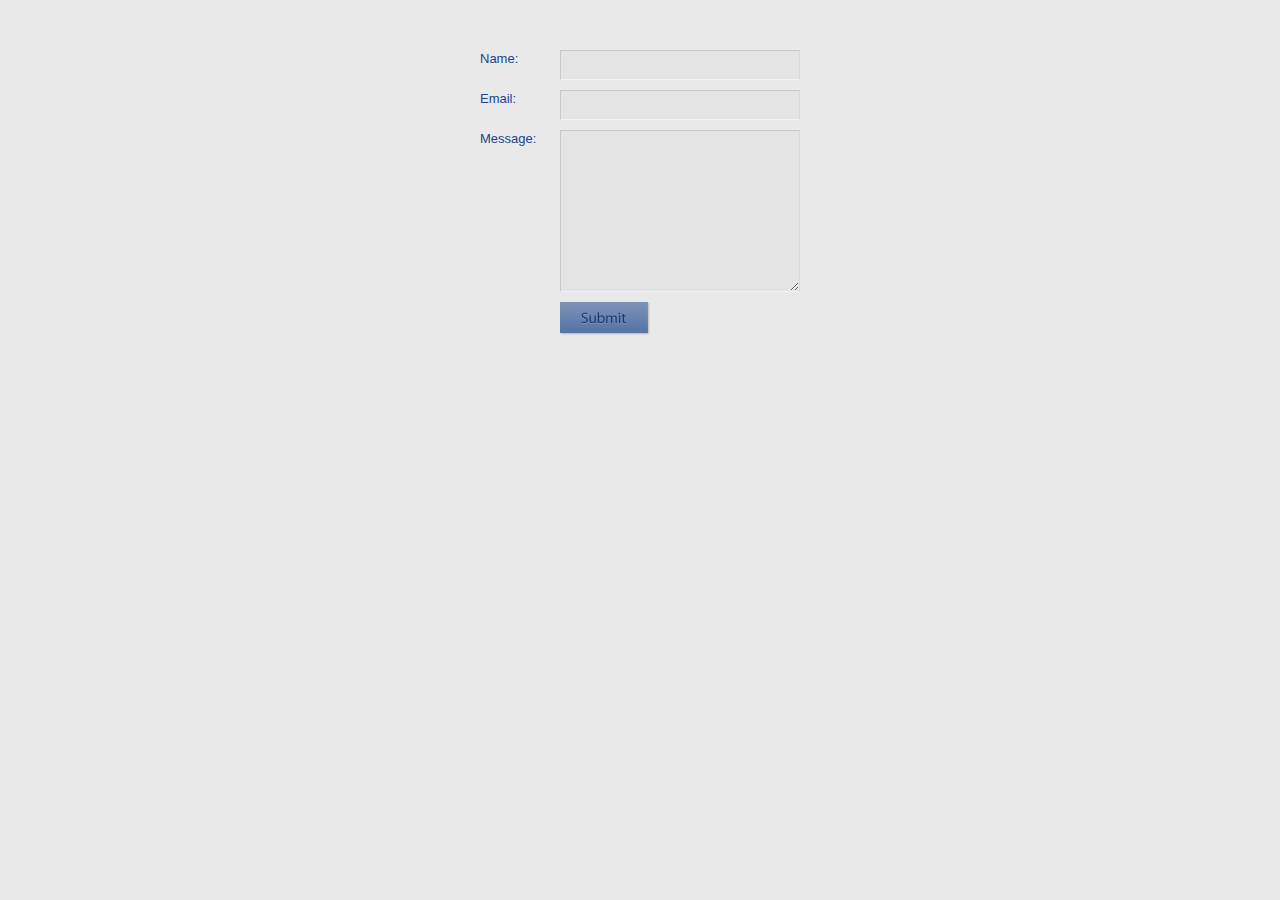
<file: files/Themes/blue/contact/index.html>
<!DOCTYPE html PUBLIC "-//W3C//DTD XHTML 1.0 Transitional//EN" "http://www.w3.org/TR/xhtml1/DTD/xhtml1-transitional.dtd">
<html xmlns="http://www.w3.org/1999/xhtml">

<head>
	<meta http-equiv="Content-Type" content="text/html; charset=UTF-8" />
	<title>Contact Form</title>
	<link rel="stylesheet" type="text/css" href="../css/blue.css" />
	<script type="text/javascript" src="js/jquery-1.2.6.min.js"></script>
	<script type="text/javascript" src="js/jquery.validate.js"></script>
	
	<script type="text/javascript">
	$(document).ready(function(){
		
		$("#contactform").validate();
	});
	</script>
</head>

<body class="contact">
<form method="post" action="contactengine.php" id="contactform">

<label for="Name">Name:</label>

	<input type="text" name="Name" id="Name" class="required" />

<label for="Email">Email:</label>

	<input type="text" name="Email" id="Email" class="required email" />

<label for="Message">Message:</label>

	<textarea name="Message" id="Message" rows="10" cols="20" class="required"></textarea>
<div class="clear"></div>
<input type="submit" name="submit" value="" class="submit-button" />
</form>
	
</body>
</html>
</file>
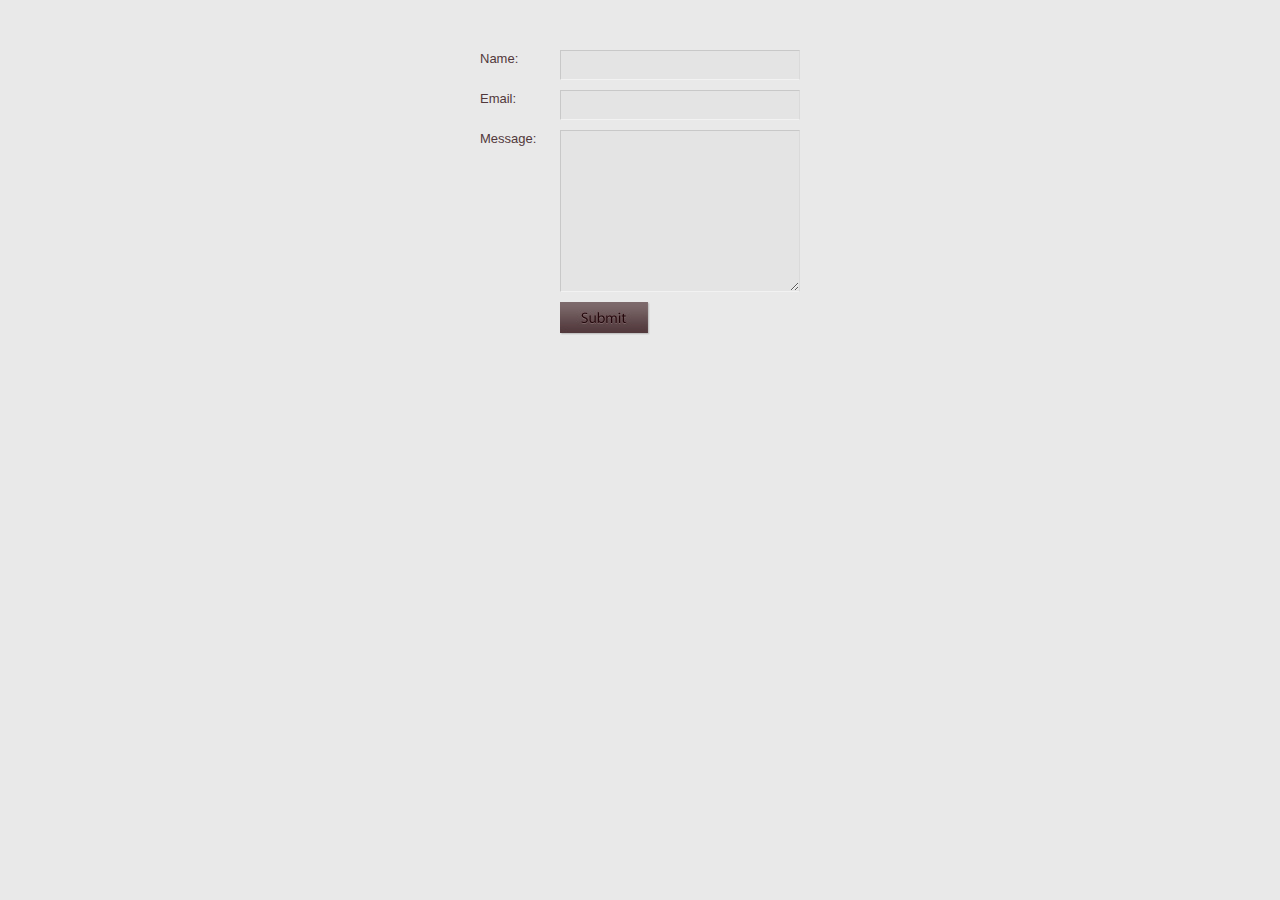
<file: files/Themes/brown/contact/index.html>
<!DOCTYPE html PUBLIC "-//W3C//DTD XHTML 1.0 Transitional//EN" "http://www.w3.org/TR/xhtml1/DTD/xhtml1-transitional.dtd">
<html xmlns="http://www.w3.org/1999/xhtml">

<head>
	<meta http-equiv="Content-Type" content="text/html; charset=UTF-8" />
	<title>Contact Form</title>
	<link rel="stylesheet" type="text/css" href="../css/brown.css" />
	<script type="text/javascript" src="js/jquery-1.2.6.min.js"></script>
	<script type="text/javascript" src="js/jquery.validate.js"></script>
	
	<script type="text/javascript">
	$(document).ready(function(){
		
		$("#contactform").validate();
	});
	</script>
</head>

<body class="contact">
<form method="post" action="contactengine.php" id="contactform">

<label for="Name">Name:</label>

	<input type="text" name="Name" id="Name" class="required" />

<label for="Email">Email:</label>

	<input type="text" name="Email" id="Email" class="required email" />

<label for="Message">Message:</label>

	<textarea name="Message" id="Message" rows="10" cols="20" class="required"></textarea>
<div class="clear"></div>
<input type="submit" name="submit" value="" class="submit-button" />
</form>
	
</body>
</html>
</file>
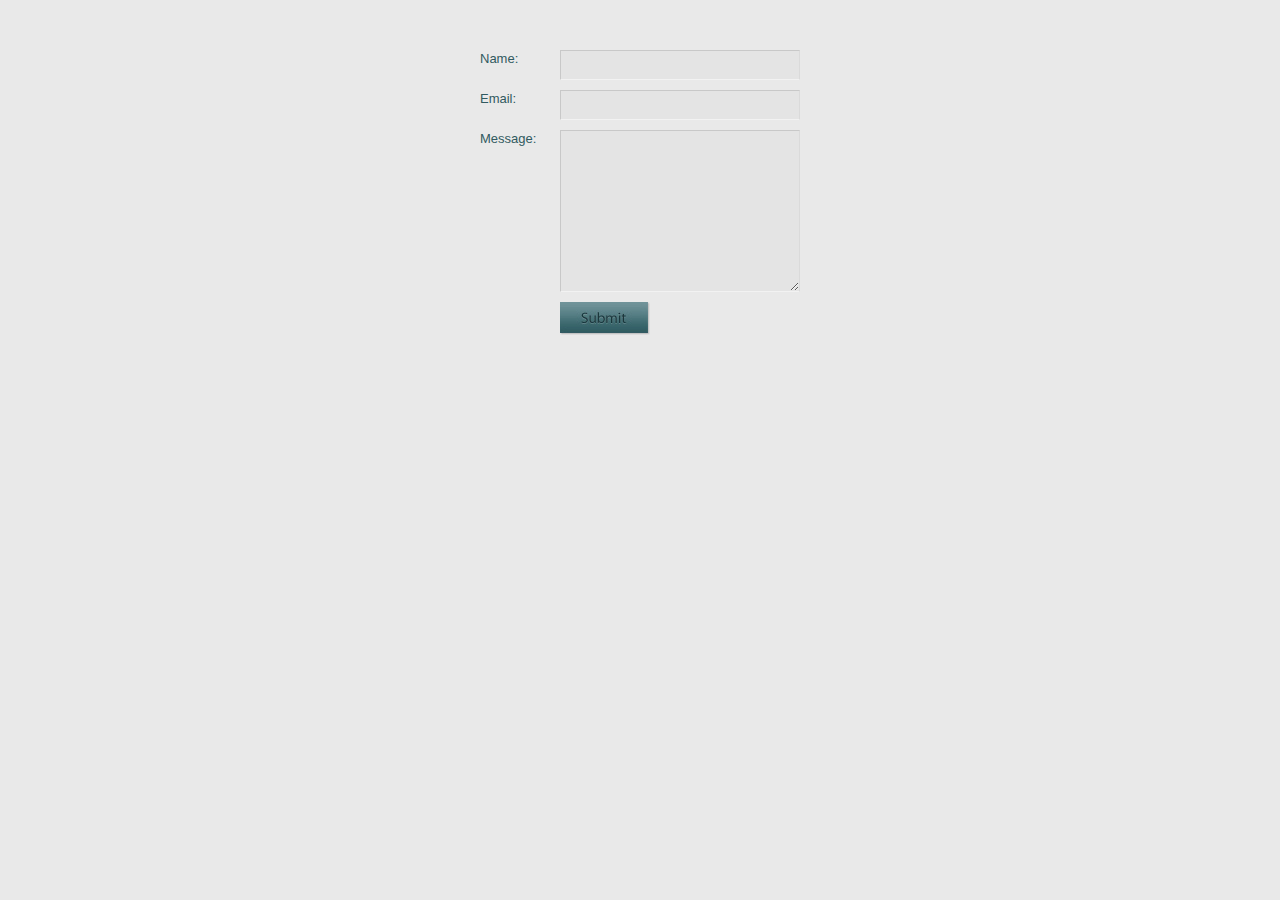
<file: files/Themes/green/contact/index.html>
<!DOCTYPE html PUBLIC "-//W3C//DTD XHTML 1.0 Transitional//EN" "http://www.w3.org/TR/xhtml1/DTD/xhtml1-transitional.dtd">
<html xmlns="http://www.w3.org/1999/xhtml">

<head>
	<meta http-equiv="Content-Type" content="text/html; charset=UTF-8" />
	<title>Contact Form</title>
	<link rel="stylesheet" type="text/css" href="../css/green.css" />
	<script type="text/javascript" src="js/jquery-1.2.6.min.js"></script>
	<script type="text/javascript" src="js/jquery.validate.js"></script>
	
	<script type="text/javascript">
	$(document).ready(function(){
		
		$("#contactform").validate();
	});
	</script>
</head>

<body class="contact">
<form method="post" action="contactengine.php" id="contactform">

<label for="Name">Name:</label>

	<input type="text" name="Name" id="Name" class="required" />

<label for="Email">Email:</label>

	<input type="text" name="Email" id="Email" class="required email" />

<label for="Message">Message:</label>

	<textarea name="Message" id="Message" rows="10" cols="20" class="required"></textarea>
<div class="clear"></div>
<input type="submit" name="submit" value="" class="submit-button" />
</form>
	
</body>
</html>
</file>
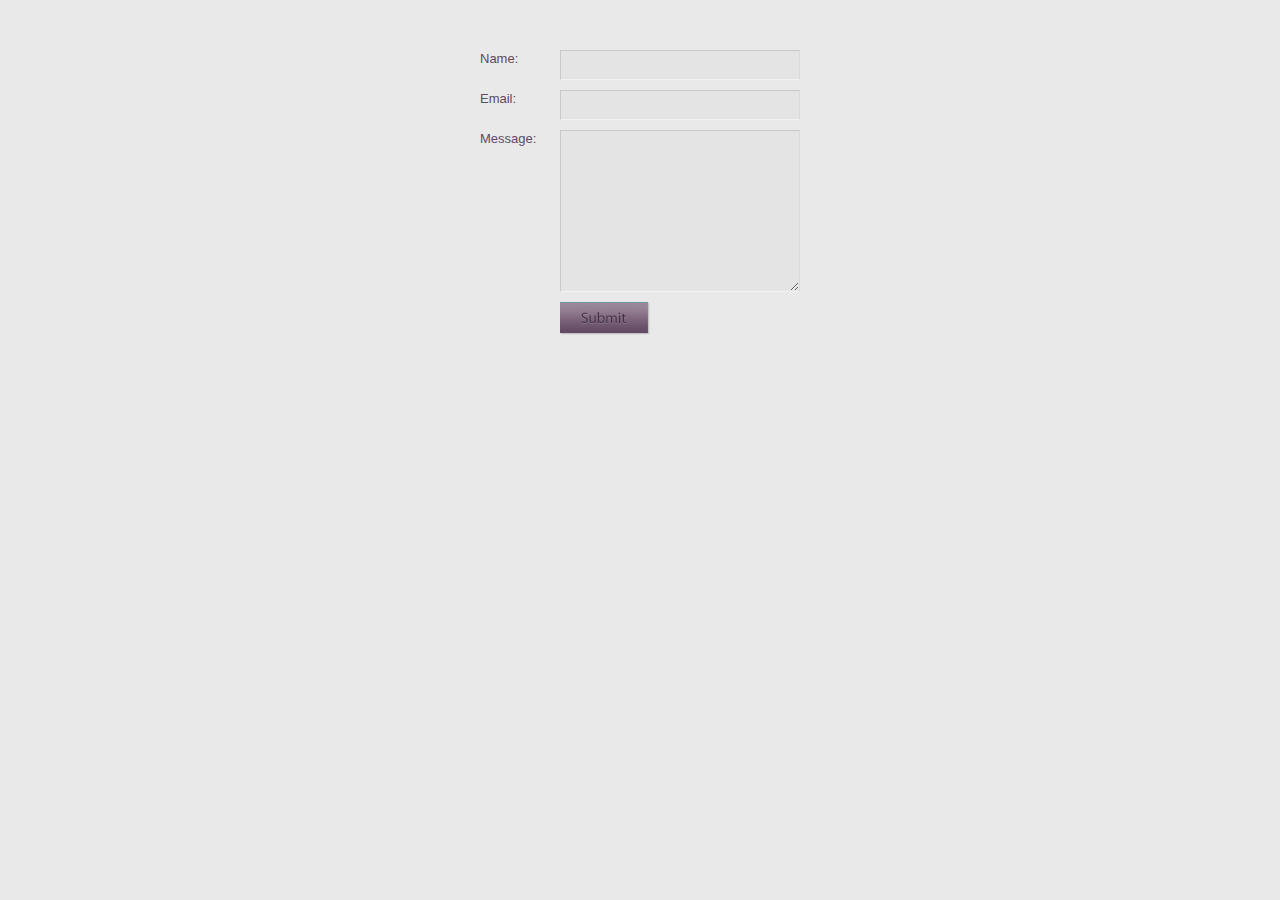
<file: files/Themes/purple/contact/index.html>
<!DOCTYPE html PUBLIC "-//W3C//DTD XHTML 1.0 Transitional//EN" "http://www.w3.org/TR/xhtml1/DTD/xhtml1-transitional.dtd">
<html xmlns="http://www.w3.org/1999/xhtml">

<head>
	<meta http-equiv="Content-Type" content="text/html; charset=UTF-8" />
	<title>Contact Form</title>
	<link rel="stylesheet" type="text/css" href="../css/purple.css" />
	<script type="text/javascript" src="js/jquery-1.2.6.min.js"></script>
	<script type="text/javascript" src="js/jquery.validate.js"></script>
	
	<script type="text/javascript">
	$(document).ready(function(){
		
		$("#contactform").validate();
	});
	</script>
</head>

<body class="contact">
<form method="post" action="contactengine.php" id="contactform">

<label for="Name">Name:</label>

	<input type="text" name="Name" id="Name" class="required" />

<label for="Email">Email:</label>

	<input type="text" name="Email" id="Email" class="required email" />

<label for="Message">Message:</label>

	<textarea name="Message" id="Message" rows="10" cols="20" class="required"></textarea>
<div class="clear"></div>
<input type="submit" name="submit" value="" class="submit-button" />
</form>
	
</body>
</html>
</file>
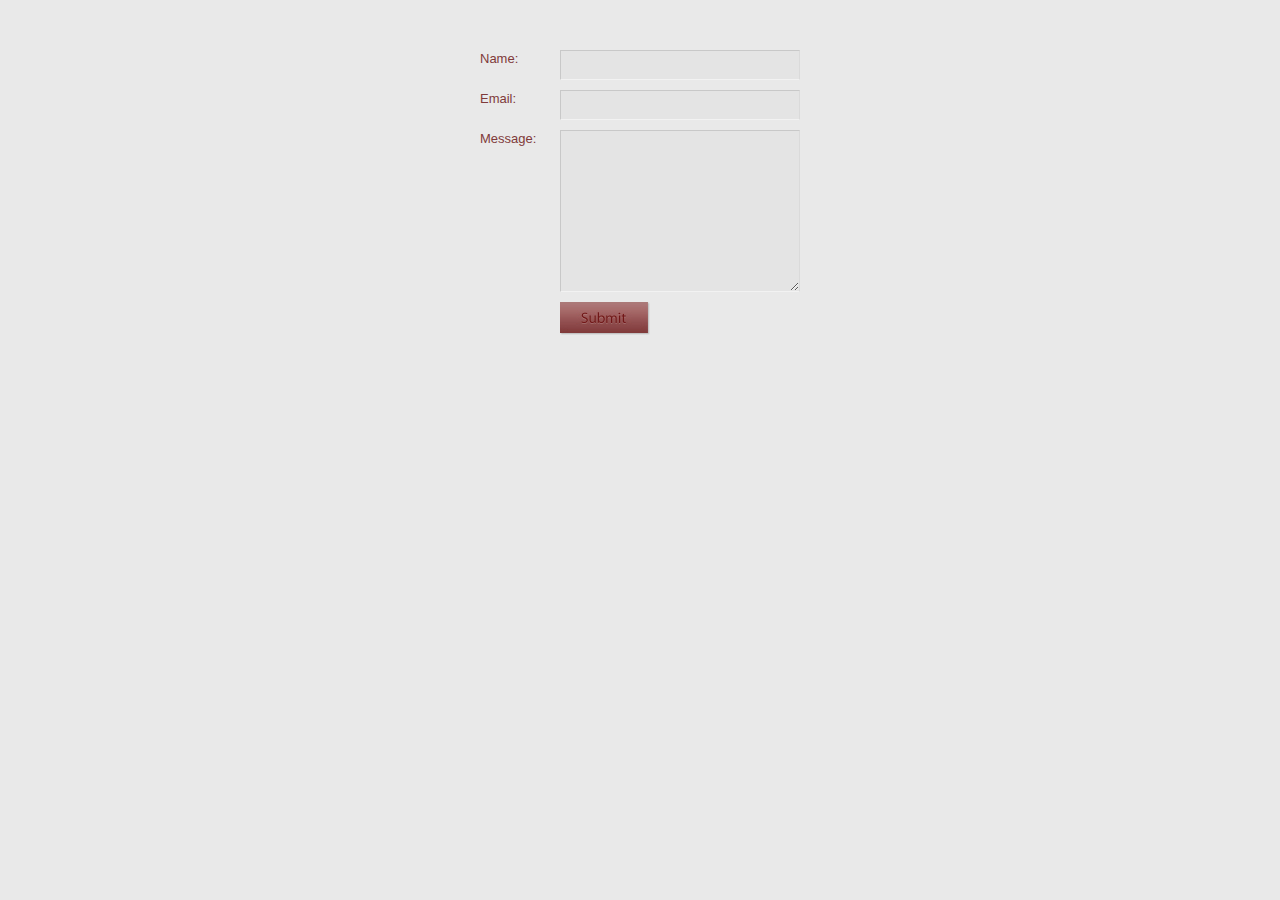
<file: files/Themes/red/contact/index.html>
<!DOCTYPE html PUBLIC "-//W3C//DTD XHTML 1.0 Transitional//EN" "http://www.w3.org/TR/xhtml1/DTD/xhtml1-transitional.dtd">
<html xmlns="http://www.w3.org/1999/xhtml">

<head>
	<meta http-equiv="Content-Type" content="text/html; charset=UTF-8" />
	<title>Contact Form</title>
	<link rel="stylesheet" type="text/css" href="../css/red.css" />
	<script type="text/javascript" src="js/jquery-1.2.6.min.js"></script>
	<script type="text/javascript" src="js/jquery.validate.js"></script>
	
	<script type="text/javascript">
	$(document).ready(function(){
		
		$("#contactform").validate();
	});
	</script>
</head>

<body class="contact">
<form method="post" action="contactengine.php" id="contactform">

<label for="Name">Name:</label>

	<input type="text" name="Name" id="Name" class="required" />

<label for="Email">Email:</label>

	<input type="text" name="Email" id="Email" class="required email" />

<label for="Message">Message:</label>

	<textarea name="Message" id="Message" rows="10" cols="20" class="required"></textarea>
<div class="clear"></div>
<input type="submit" name="submit" value="" class="submit-button" />
</form>
	
</body>
</html>
</file>
<file: files/Themes/blue/css/print.css>
body {
	font-family: "Trebuchet MS", Arial, Helvetica, sans-serif;
	background-color: white;
	font-size:13pt;
	line-height: 17pt;
}

.clear {
	clear:both;
}

a, a:hover, a:visited, a:active {
	color:#7b90b5;
	text-decoration: none;
}

#wrapper, .wrapper-mid {
	background: none;
}

.wrapper-top, .wrapper-bottom  {
	display:none;
}

#paper {
	width:820px;
	margin:0 auto;
}

.paper-top, .paper-bottom {
	display:none;
}

#paper-mid {
	width:820px;
	margin:0 auto;
	background-color:#FFF;
	display:block;
	padding:0;
	overflow: hidden;
	padding-bottom:75px;
	padding-top:7px;
}

.entry {
	width:820px;
	display: block;
	padding-top:55px;
	clear: both;
}

h1 {
	width:500px;
	font-size:42pt;
	color:#1b4491;
	margin-bottom:0;
}

h1 span {
	font-size:21pt;
	display:block;
	margin-left:15px;
	margin-top:20px;
	color:#1b4491;
}

h2 {
	width:180px;
	height: 23px;
	text-align: right;
	float:left;
	padding:0;
	margin:0;
	clear:both;
	font-size:22pt;
	margin-bottom:-12px;
	color:#1b4491;
}

p {
	width:600px;
	margin-left:40px;
	float:right;
}

ul.list {
	clear: both;
	padding:0;
	margin:0;
	overflow: hidden;
}

ul.list li {
	display:block;
	float:right;
	padding-top:32px;
}


h3 {
	width:180px;
	text-align: right;
	float:left;
	padding:0;
	clear:both;
	font-size: 13pt;
	color:black;
}

em {
	font-family: Georgia, "Times New Roman", serif;
	font-style: italic;
	color:#999;
	font-size:12pt;
	display: block;
	padding-top:0;
}

ul.info {
	float:right;
	width:600px;
	margin-left:40px;
	background: none;
	list-style: square;
	
}

ul.info li {
	margin:0;
	padding:0;
	float:left;
	display: block;
	width:600px;
	padding-left:0;
	background-position: 0 .5em;
	margin-top:12px;
	list-style-type: square;
}

ul.skills {
	margin:0;
	padding:0;
	float:right;
	width:600px;
	margin-left:40px;
	margin-top:-6px;
	background: none;
	list-style: square;
}

ul.skills li {
	margin:0;
	padding:0;
	float:left;
	width:176px;
	padding-left:0;
	background-position: 0 .5em;
	margin-top:6px;
}

img.portrait {
	border:1px solid #000;
	padding:10px;	
}

.self {
	width:500px;
	float:left;
	padding-top:11px;
	margin-left:0;
	margin-bottom:15px;
	margin-left:38px;
}

.self ul {
	padding-top: 10px;
}

.self ul li {
	background-repeat: no-repeat;
	padding-left:0;
	background-position: 0 .1em;
	height:25px;
	display:block;
	margin-top:-2px;
}

.social {
	display:none;
}

/* ELEMENTS */
/* ----------------------------------------- */

table {
	width: 590px;
	margin-left:40px;
	float:right;
	border-collapse: collapse;
	border-bottom:1px dashed #999;
	border-top:1px dashed #999;
}

table td {
	padding: 10px;
	padding-top:0;
	border-right:1px dashed #999;
}

table td:hover {
	background-color: #f2f2f2;
}

table th {
	padding: 10px;
	padding-top:0;
	color:#7b90b5;
	text-align: left;
	border-right:1px dashed #999;
}

table td.center {
	text-align: center;
}

table td.last {
	background: none;
}

table th.center {
	text-align: center;
}

table th.last {
	background: none;
}

table tr {
	border-left:1px dashed #999;
	border-top:1px dashed #999;
}

table tr.caption {
	border-left:1px dashed #999;
}

blockquote {
	border-left:3px solid #7b90b5;
	padding-left:8px;
	margin-top:20px;
	width:585px;
	margin-left:40px;
	float:right;
}

pre {
	width:500px;
	margin-left:40px;
	float:right;
}

abbr, acronym {
	border-bottom:1px dashed #7b90b5;
}

strong {
	font-weight: bold;
}

small {
	font-size:70%;
}

big {
	font-size:1.2em;
}

/* GO TO TOP */
/* ----------------------------------------- */

#message {
	display:none;
}

.works {
	display:none;
}
</file>
<file: files/Themes/blue/css/ie7.css>
@charset "UTF-8";

.self {
	padding-top: 4px;
}

h1 span {
	margin-top:-15px;
}
</file>
<file: files/Themes/blue/css/ie6.css>
@charset "UTF-8";

.self {
	padding-top: 4px;
}

h1 span {
	margin-top:-15px;
}

.social {
	width:150px;
}

ul.list {
	margin-top:-56px;
}
</file>
<file: files/Themes/brown/css/print.css>
body {
	font-family: "Trebuchet MS", Arial, Helvetica, sans-serif;
	background-color: white;
	font-size:13pt;
	line-height: 17pt;
}

.clear {
	clear:both;
}

a, a:hover, a:visited, a:active {
	color:#7d6a6c;
	text-decoration: none;
}

#wrapper, .wrapper-mid {
	background: none;
}

.wrapper-top, .wrapper-bottom  {
	display:none;
}

#paper {
	width:820px;
	margin:0 auto;
}

.paper-top, .paper-bottom {
	display:none;
}

#paper-mid {
	width:820px;
	margin:0 auto;
	background-color:#FFF;
	display:block;
	padding:0;
	overflow: hidden;
	padding-bottom:75px;
	padding-top:7px;
}

.entry {
	width:820px;
	display: block;
	padding-top:55px;
	clear: both;
}

h1 {
	width:500px;
	font-size:42pt;
	color:#51383b;
	margin-bottom:0;
}

h1 span {
	font-size:21pt;
	display:block;
	margin-left:15px;
	margin-top:20px;
	color:#51383b;
}

h2 {
	width:180px;
	height: 23px;
	text-align: right;
	float:left;
	padding:0;
	margin:0;
	clear:both;
	font-size:22pt;
	margin-bottom:-12px;
	color:#51383b;
}

p {
	width:600px;
	margin-left:40px;
	float:right;
}

ul.list {
	clear: both;
	padding:0;
	margin:0;
	overflow: hidden;
}

ul.list li {
	display:block;
	float:right;
	padding-top:32px;
}


h3 {
	width:180px;
	text-align: right;
	float:left;
	padding:0;
	clear:both;
	font-size: 13pt;
	color:black;
}

em {
	font-family: Georgia, "Times New Roman", serif;
	font-style: italic;
	color:#999;
	font-size:12pt;
	display: block;
	padding-top:0;
}

ul.info {
	float:right;
	width:600px;
	margin-left:40px;
	background: none;
	list-style: square;
	
}

ul.info li {
	margin:0;
	padding:0;
	float:left;
	display: block;
	width:600px;
	padding-left:0;
	background-position: 0 .5em;
	margin-top:12px;
	list-style-type: square;
}

ul.skills {
	margin:0;
	padding:0;
	float:right;
	width:600px;
	margin-left:40px;
	margin-top:-6px;
	background: none;
	list-style: square;
}

ul.skills li {
	margin:0;
	padding:0;
	float:left;
	width:176px;
	padding-left:0;
	background-position: 0 .5em;
	margin-top:6px;
}

img.portrait {
	border:1px solid #000;
	padding:10px;	
}

.self {
	width:500px;
	float:left;
	padding-top:11px;
	margin-left:0;
	margin-bottom:15px;
	margin-left:38px;
}

.self ul {
	padding-top: 10px;
}

.self ul li {
	background-repeat: no-repeat;
	padding-left:0;
	background-position: 0 .1em;
	height:25px;
	display:block;
	margin-top:-2px;
}

.social {
	display:none;
}

/* ELEMENTS */
/* ----------------------------------------- */

table {
	width: 590px;
	margin-left:40px;
	float:right;
	border-collapse: collapse;
	border-bottom:1px dashed #999;
	border-top:1px dashed #999;
}

table td {
	padding: 10px;
	padding-top:0;
	border-right:1px dashed #999;
}

table td:hover {
	background-color: #f2f2f2;
}

table th {
	padding: 10px;
	padding-top:0;
	color:#7d6a6c;
	text-align: left;
	border-right:1px dashed #999;
}

table td.center {
	text-align: center;
}

table td.last {
	background: none;
}

table th.center {
	text-align: center;
}

table th.last {
	background: none;
}

table tr {
	border-left:1px dashed #999;
	border-top:1px dashed #999;
}

table tr.caption {
	border-left:1px dashed #999;
}

blockquote {
	border-left:3px solid #7d6a6c;
	padding-left:8px;
	margin-top:20px;
	width:585px;
	margin-left:40px;
	float:right;
}

pre {
	width:500px;
	margin-left:40px;
	float:right;
}

abbr, acronym {
	border-bottom:1px dashed #7d6a6c;
}

strong {
	font-weight: bold;
}

small {
	font-size:70%;
}

big {
	font-size:1.2em;
}

/* GO TO TOP */
/* ----------------------------------------- */

#message {
	display:none;
}

.works {
	display:none;
}
</file>
<file: files/Themes/brown/css/ie7.css>
@charset "UTF-8";

.self {
	padding-top: 4px;
}

h1 span {
	margin-top:-15px;
}
</file>
<file: files/Themes/brown/css/ie6.css>
@charset "UTF-8";

.self {
	padding-top: 4px;
}

h1 span {
	margin-top:-15px;
}

.social {
	width:150px;
}
</file>
<file: files/Themes/green/css/print.css>
body {
	font-family: "Trebuchet MS", Arial, Helvetica, sans-serif;
	background-color: white;
	font-size:13pt;
	line-height: 17pt;
}

.clear {
	clear:both;
}

a, a:hover, a:visited, a:active {
	color:#709399;
	text-decoration: none;
}

#wrapper, .wrapper-mid {
	background: none;
}

.wrapper-top, .wrapper-bottom  {
	display:none;
}

#paper {
	width:820px;
	margin:0 auto;
}

.paper-top, .paper-bottom {
	display:none;
}

#paper-mid {
	width:820px;
	margin:0 auto;
	background-color:#FFF;
	display:block;
	padding:0;
	overflow: hidden;
	padding-bottom:75px;
	padding-top:7px;
}

.entry {
	width:820px;
	display: block;
	padding-top:55px;
	clear: both;
}

h1 {
	width:500px;
	font-size:42pt;
	color:#315a60;
	margin-bottom:0;
}

h1 span {
	font-size:21pt;
	display:block;
	margin-left:15px;
	margin-top:20px;
	color:#315a60;
}

h2 {
	width:180px;
	height: 23px;
	text-align: right;
	float:left;
	padding:0;
	margin:0;
	clear:both;
	font-size:22pt;
	margin-bottom:-12px;
	color:#315a60;
}

p {
	width:600px;
	margin-left:40px;
	float:right;
}

ul.list {
	clear: both;
	padding:0;
	margin:0;
	overflow: hidden;
}

ul.list li {
	display:block;
	float:right;
	padding-top:32px;
}


h3 {
	width:180px;
	text-align: right;
	float:left;
	padding:0;
	clear:both;
	font-size: 13pt;
	color:black;
}

em {
	font-family: Georgia, "Times New Roman", serif;
	font-style: italic;
	color:#999;
	font-size:12pt;
	display: block;
	padding-top:0;
}

ul.info {
	float:right;
	width:600px;
	margin-left:40px;
	background: none;
	list-style: square;
	
}

ul.info li {
	margin:0;
	padding:0;
	float:left;
	display: block;
	width:600px;
	padding-left:0;
	background-position: 0 .5em;
	margin-top:12px;
	list-style-type: square;
}

ul.skills {
	margin:0;
	padding:0;
	float:right;
	width:600px;
	margin-left:40px;
	margin-top:-6px;
	background: none;
	list-style: square;
}

ul.skills li {
	margin:0;
	padding:0;
	float:left;
	width:176px;
	padding-left:0;
	background-position: 0 .5em;
	margin-top:6px;
}

img.portrait {
	border:1px solid #000;
	padding:10px;	
}

.self {
	width:500px;
	float:left;
	padding-top:11px;
	margin-left:0;
	margin-bottom:15px;
	margin-left:38px;
}

.self ul {
	padding-top: 10px;
}

.self ul li {
	background-repeat: no-repeat;
	padding-left:0;
	background-position: 0 .1em;
	height:25px;
	display:block;
	margin-top:-2px;
}

.social {
	display:none;
}

/* ELEMENTS */
/* ----------------------------------------- */

table {
	width: 590px;
	margin-left:40px;
	float:right;
	border-collapse: collapse;
	border-bottom:1px dashed #999;
	border-top:1px dashed #999;
}

table td {
	padding: 10px;
	padding-top:0;
	border-right:1px dashed #999;
}

table td:hover {
	background-color: #f2f2f2;
}

table th {
	padding: 10px;
	padding-top:0;
	color:#709399;
	text-align: left;
	border-right:1px dashed #999;
}

table td.center {
	text-align: center;
}

table td.last {
	background: none;
}

table th.center {
	text-align: center;
}

table th.last {
	background: none;
}

table tr {
	border-left:1px dashed #999;
	border-top:1px dashed #999;
}

table tr.caption {
	border-left:1px dashed #999;
}

blockquote {
	border-left:3px solid #709399;
	padding-left:8px;
	margin-top:20px;
	width:585px;
	margin-left:40px;
	float:right;
}

pre {
	width:500px;
	margin-left:40px;
	float:right;
}

abbr, acronym {
	border-bottom:1px dashed #709399;
}

strong {
	font-weight: bold;
}

small {
	font-size:70%;
}

big {
	font-size:1.2em;
}

/* GO TO TOP */
/* ----------------------------------------- */

#message {
	display:none;
}

.works {
	display:none;
}
</file>
<file: files/Themes/green/css/ie7.css>
@charset "UTF-8";

.self {
	padding-top: 4px;
}

h1 span {
	margin-top:-15px;
}
</file>
<file: files/Themes/green/css/ie6.css>
@charset "UTF-8";

.self {
	padding-top: 4px;
}

h1 span {
	margin-top:-15px;
}

.social {
	width:150px;
}

ul.list {
	margin-top:-56px;
}
</file>
<file: files/Themes/purple/css/print.css>
body {
	font-family: "Trebuchet MS", Arial, Helvetica, sans-serif;
	background-color: white;
	font-size:13pt;
	line-height: 17pt;
}

.clear {
	clear:both;
}

a, a:hover, a:visited, a:active {
	color:#9a8b9b;
	text-decoration: none;
}

#wrapper, .wrapper-mid {
	background: none;
}

.wrapper-top, .wrapper-bottom  {
	display:none;
}

#paper {
	width:820px;
	margin:0 auto;
}

.paper-top, .paper-bottom {
	display:none;
}

#paper-mid {
	width:820px;
	margin:0 auto;
	background-color:#FFF;
	display:block;
	padding:0;
	overflow: hidden;
	padding-bottom:75px;
	padding-top:7px;
}

.entry {
	width:820px;
	display: block;
	padding-top:55px;
	clear: both;
}

h1 {
	width:500px;
	font-size:42pt;
	color:#624863;
	margin-bottom:0;
}

h1 span {
	font-size:21pt;
	display:block;
	margin-left:15px;
	margin-top:20px;
	color:#624863;
}

h2 {
	width:180px;
	height: 23px;
	text-align: right;
	float:left;
	padding:0;
	margin:0;
	clear:both;
	font-size:22pt;
	margin-bottom:-12px;
	color:#624863;
}

p {
	width:600px;
	margin-left:40px;
	float:right;
}

ul.list {
	clear: both;
	padding:0;
	margin:0;
	overflow: hidden;
}

ul.list li {
	display:block;
	float:right;
	padding-top:32px;
}


h3 {
	width:180px;
	text-align: right;
	float:left;
	padding:0;
	clear:both;
	font-size: 13pt;
	color:black;
}

em {
	font-family: Georgia, "Times New Roman", serif;
	font-style: italic;
	color:#999;
	font-size:12pt;
	display: block;
	padding-top:0;
}

ul.info {
	float:right;
	width:600px;
	margin-left:40px;
	background: none;
	list-style: square;
	
}

ul.info li {
	margin:0;
	padding:0;
	float:left;
	display: block;
	width:600px;
	padding-left:0;
	background-position: 0 .5em;
	margin-top:12px;
	list-style-type: square;
}

ul.skills {
	margin:0;
	padding:0;
	float:right;
	width:600px;
	margin-left:40px;
	margin-top:-6px;
	background: none;
	list-style: square;
}

ul.skills li {
	margin:0;
	padding:0;
	float:left;
	width:176px;
	padding-left:0;
	background-position: 0 .5em;
	margin-top:6px;
}

img.portrait {
	border:1px solid #000;
	padding:10px;	
}

.self {
	width:500px;
	float:left;
	padding-top:11px;
	margin-left:0;
	margin-bottom:15px;
	margin-left:38px;
}

.self ul {
	padding-top: 10px;
}

.self ul li {
	background-repeat: no-repeat;
	padding-left:0;
	background-position: 0 .1em;
	height:25px;
	display:block;
	margin-top:-2px;
}

.social {
	display:none;
}

/* ELEMENTS */
/* ----------------------------------------- */

table {
	width: 590px;
	margin-left:40px;
	float:right;
	border-collapse: collapse;
	border-bottom:1px dashed #999;
	border-top:1px dashed #999;
}

table td {
	padding: 10px;
	padding-top:0;
	border-right:1px dashed #999;
}

table td:hover {
	background-color: #f2f2f2;
}

table th {
	padding: 10px;
	padding-top:0;
	color:#9a8b9b;
	text-align: left;
	border-right:1px dashed #999;
}

table td.center {
	text-align: center;
}

table td.last {
	background: none;
}

table th.center {
	text-align: center;
}

table th.last {
	background: none;
}

table tr {
	border-left:1px dashed #999;
	border-top:1px dashed #999;
}

table tr.caption {
	border-left:1px dashed #999;
}

blockquote {
	border-left:3px solid #9a8b9b;
	padding-left:8px;
	margin-top:20px;
	width:585px;
	margin-left:40px;
	float:right;
}

pre {
	width:500px;
	margin-left:40px;
	float:right;
}

abbr, acronym {
	border-bottom:1px dashed #9a8b9b;
}

strong {
	font-weight: bold;
}

small {
	font-size:70%;
}

big {
	font-size:1.2em;
}

/* GO TO TOP */
/* ----------------------------------------- */

#message {
	display:none;
}

.works {
	display:none;
}
</file>
<file: files/Themes/purple/css/ie7.css>
@charset "UTF-8";

.self {
	padding-top: 4px;
}

h1 span {
	margin-top:-15px;
}
</file>
<file: files/Themes/purple/css/ie6.css>
@charset "UTF-8";

.self {
	padding-top: 4px;
}

h1 span {
	margin-top:-15px;
}

.social {
	width:150px;
}

ul.list {
	margin-top:-56px;
}
</file>
<file: files/Themes/red/css/print.css>
body {
	font-family: "Trebuchet MS", Arial, Helvetica, sans-serif;
	background-color: white;
	font-size:13pt;
	line-height: 17pt;
}

.clear {
	clear:both;
}

a, a:hover, a:visited, a:active {
	color:#ab7979;
	text-decoration: none;
}

#wrapper, .wrapper-mid {
	background: none;
}

.wrapper-top, .wrapper-bottom  {
	display:none;
}

#paper {
	width:820px;
	margin:0 auto;
}

.paper-top, .paper-bottom {
	display:none;
}

#paper-mid {
	width:820px;
	margin:0 auto;
	background-color:#FFF;
	display:block;
	padding:0;
	overflow: hidden;
	padding-bottom:75px;
	padding-top:7px;
}

.entry {
	width:820px;
	display: block;
	padding-top:55px;
	clear: both;
}

h1 {
	width:500px;
	font-size:42pt;
	color:#803a3a;
	margin-bottom:0;
}

h1 span {
	font-size:21pt;
	display:block;
	margin-left:15px;
	margin-top:20px;
	color:#803a3a;
}

h2 {
	width:180px;
	height: 23px;
	text-align: right;
	float:left;
	padding:0;
	margin:0;
	clear:both;
	font-size:22pt;
	margin-bottom:-12px;
	color:#803a3a;
}

p {
	width:600px;
	margin-left:40px;
	float:right;
}

ul.list {
	clear: both;
	padding:0;
	margin:0;
	overflow: hidden;
}

ul.list li {
	display:block;
	float:right;
	padding-top:32px;
}


h3 {
	width:180px;
	text-align: right;
	float:left;
	padding:0;
	clear:both;
	font-size: 13pt;
	color:black;
}

em {
	font-family: Georgia, "Times New Roman", serif;
	font-style: italic;
	color:#999;
	font-size:12pt;
	display: block;
	padding-top:0;
}

ul.info {
	float:right;
	width:600px;
	margin-left:40px;
	background: none;
	list-style: square;
	
}

ul.info li {
	margin:0;
	padding:0;
	float:left;
	display: block;
	width:600px;
	padding-left:0;
	background-position: 0 .5em;
	margin-top:12px;
	list-style-type: square;
}

ul.skills {
	margin:0;
	padding:0;
	float:right;
	width:600px;
	margin-left:40px;
	margin-top:-6px;
	background: none;
	list-style: square;
}

ul.skills li {
	margin:0;
	padding:0;
	float:left;
	width:176px;
	padding-left:0;
	background-position: 0 .5em;
	margin-top:6px;
}

img.portrait {
	border:1px solid #000;
	padding:10px;	
}

.self {
	width:500px;
	float:left;
	padding-top:11px;
	margin-left:0;
	margin-bottom:15px;
	margin-left:38px;
}

.self ul {
	padding-top: 10px;
}

.self ul li {
	background-repeat: no-repeat;
	padding-left:0;
	background-position: 0 .1em;
	height:25px;
	display:block;
	margin-top:-2px;
}

.social {
	display:none;
}

/* ELEMENTS */
/* ----------------------------------------- */

table {
	width: 590px;
	margin-left:40px;
	float:right;
	border-collapse: collapse;
	border-bottom:1px dashed #999;
	border-top:1px dashed #999;
}

table td {
	padding: 10px;
	padding-top:0;
	border-right:1px dashed #999;
}

table td:hover {
	background-color: #f2f2f2;
}

table th {
	padding: 10px;
	padding-top:0;
	color:#ab7979;
	text-align: left;
	border-right:1px dashed #999;
}

table td.center {
	text-align: center;
}

table td.last {
	background: none;
}

table th.center {
	text-align: center;
}

table th.last {
	background: none;
}

table tr {
	border-left:1px dashed #999;
	border-top:1px dashed #999;
}

table tr.caption {
	border-left:1px dashed #999;
}

blockquote {
	border-left:3px solid #ab7979;
	padding-left:8px;
	margin-top:20px;
	width:585px;
	margin-left:40px;
	float:right;
}

pre {
	width:500px;
	margin-left:40px;
	float:right;
}

abbr, acronym {
	border-bottom:1px dashed #ab7979;
}

strong {
	font-weight: bold;
}

small {
	font-size:70%;
}

big {
	font-size:1.2em;
}

/* GO TO TOP */
/* ----------------------------------------- */

#message {
	display:none;
}

.works {
	display:none;
}
</file>
<file: files/Themes/red/css/ie7.css>
@charset "UTF-8";

.self {
	padding-top: 4px;
}

h1 span {
	margin-top:-15px;
}
</file>
<file: files/Themes/red/css/ie6.css>
@charset "UTF-8";

.self {
	padding-top: 4px;
}

h1 span {
	margin-top:-15px;
}

.social {
	width:150px;
}

ul.list {
	margin-top:-56px;
}
</file>
<file: files/Themes/blue/css/blue.css>
@charset "UTF-8";
/* RESET */
/* ----------------------------------------- */
html, body, div, span, applet, object, iframe,
h1, h2, h3, h4, h5, h6, p, blockquote, pre,
a, abbr, acronym, address, big, code,
del, dfn, em, font, img, ins, kbd, q, s, samp,
small, strike, strong, tt, var,
dl, dt, dd, ol, ul, li,
fieldset, form, label, legend,
table, caption, tbody, tfoot, thead, tr, th, td {
	margin: 0;
	padding: 0;
	border: 0;
	outline: 0;
	font-weight: inherit;
	font-style: inherit;
	font-size: 100%;
	font-family: inherit;
	vertical-align: baseline;
}
:focus {
	outline: 0;
}
body {
	line-height: 1;
}
/* tables still need 'cellspacing="0"' in the markup */
table {
	border-collapse: separate;
	border-spacing: 0;
}
caption, th, td {
	text-align: left;
	font-weight: normal;
}
blockquote:before, blockquote:after,
q:before, q:after {
	content: "";
}
blockquote, q {
	quotes: "" "";
}

.clear {
	clear:both;
}


/* LAYOUT */
/* ----------------------------------------- */

body {
	font-family: "Trebuchet MS", Arial, Helvetica, sans-serif;
	background-color: #e1e0db;
	background-image: url(../images/bg.jpg);
	background-repeat: repeat;
	font-size:13px;
	line-height: 17px;
	color:#000;
}

.contact {
	background-image: none;
	background-color:#e9e9e9;
}

a, a:visited, a:active {
	color:#7b90b5;
	text-decoration: none;
}

a:hover {
	color:#7b90b5;
	text-decoration: underline;
}

/* DOSSIER BACKGROUND */
/* ----------------------------------------- */

#wrapper {
	width:969px;
	margin:0 auto;
	margin-top:60px;
	margin-bottom:100px;
}

.wrapper-top {
	width:969px;
	height:19px;
	margin:0 auto;
	background-image:url(../images/btop.jpg);
	background-repeat:no-repeat;
}

.wrapper-mid {
	width:969px;
	margin:0 auto;
	background-image:url(../images/bmid.jpg);
	background-repeat: repeat-y;
	padding-bottom:40px;
}

.wrapper-bottom {
	width:969px;
	height:22px;
	padding:0;
	margin:0 auto;
	background-image:url(../images/bbottom.jpg);
	background-repeat:no-repeat;
}

/* PAPER BACKGROUND */
/* ----------------------------------------- */

#paper {
	width:828px;
	margin:0 auto;
}

.paper-top {
	width:828px;
	margin:0 auto;
	background-image:url(../images/ptop.jpg);
	background-repeat:no-repeat;
	height:126px;
}

#paper-mid {
	width:828px;
	margin:0 auto;
	background-image:url(../images/pmid.jpg);
	background-repeat:repeat-y;
	display:block;
	padding:0;
	overflow: hidden;
	padding-bottom:75px;
	padding-top:7px;
}

.paper-bottom {
	width:828px;
	height:18px;
	margin:0 auto;
	background-image:url(../images/pbottom.jpg);
	background-repeat:no-repeat;
}

/* ENTRIES */
/* ----------------------------------------- */

.entry {
	width:720px;
	display: block;
	padding-top:55px;
	clear: both;
	margin-left:4px;
}

h1  {
	width:250px;
	font-size:42px;
	color:#1b4491;
	margin-bottom:3px;
	clear:both;
}

h1 span {
	font-size:21px;
	display:block;
	color:#1b4491;
	margin-top:-5px;
}

h2 {
	width:180px;
	height: 23px;
	text-align: right;
	float:left;
	padding:0;
	margin:0;
	clear:both;
	font-size:22px;
	color:#1b4491;
	margin-bottom:-12px;
}

p {
	width:500px;
	margin-left:40px;
	float:right;	
}

p img {
	float:right;
	margin-left:20px;
	padding-left:10px;
}

div.content {
	clear: both;
	padding:0;
	margin:0;
	overflow: hidden;
	display:block;
	padding-top:32px;
}

h3 {
	width:180px;
	text-align: right;
	float:left;
	padding:0;
	clear:both;
	font-size: 13px;
	color:#7b90b5;
}

h4 {
	width:180px;
	text-align: right;
	float:left;
	padding:0;
	clear:both;
	font-size: 11px;
	color:#7b90b5;
}

h5 {
	width:180px;
	text-align: right;
	float:left;
	padding:0;
	clear:both;
	font-size: 10px;
	color:#7b90b5;
}

h6 {
	width:180px;
	text-align: right;
	float:left;
	padding:0;
	clear:both;
	font-size: 9px;
	color:#7b90b5;
}

em {
	font-family: Georgia, "Times New Roman", serif;
	font-style: italic;
	color:#777777;
	font-size:12px;
	display: block;
	padding-top:3px;
}


ol {
	float:right;
	width:500px;
	margin-left:40px;
	list-style: decimal;
	
}

ol li {
	width:500px;
	list-style-type: decimal;
	list-style-position: inside;
}

dl {
	float:right;
	width:500px;
	margin-left:40px;
	
}

dt {
	float:left;
	display: block;
	width:500px;
		color:#7b90b5;
}

dd {
	float:left;
	display: block;
	width:480px;
	text-indent:20px;
}

ul.unordered {
	float:right;
	width:500px;
	margin-left:40px;
	
}

ul.unordered li {
	margin:0;
	padding:0;
	float:left;
	display: block;
	width:500px;
	background-image:url(../images/bullet.gif);
	background-repeat: no-repeat;
	padding-left:10px;
	background-position: 0 .5em;
	margin-top:0;
}

ul.info {
	float:right;
	width:500px;
	margin-left:40px;
	list-style-type: none; 
}

ul.info li {
	margin:0;
	padding:0;
	float:left;
	display: block;
	width:500px;
	background-image:url(../images/bullet.gif);
	background-repeat: no-repeat;
	padding-left:10px;
	background-position: 0 .5em;
	margin-top:12px;
}

ul.skills {
	margin:0;
	padding:0;
	float:right;
	width:500px;
	margin-left:40px;
	margin-top:-6px;
	list-style-type: none;
	
}

ul.skills li {
	margin:0;
	padding:0;
	float:left;
	width:156px;
	background-image:url(../images/bullet.gif);
	background-repeat: no-repeat;
	padding-left:10px;
	background-position: 0 .5em;
	margin-top:6px;
}

ul.works {
	margin:0;
	padding:0;
	float:right;
	width:500px;
	margin-left:40px;
	list-style-type: none;
}

ul.works li {
	margin:0;
	padding:0;
	float:left;
}

ul.works li img {
	padding:4px;
	background-color:#fff;
	width:95px;
	height:95px;
	border:1px solid #bdc7da;
	margin-right:20px;
	margin-bottom:16px;
}

ul.works li img:hover {
	border:1px solid #1b4491;
	cursor: pointer;
}

img.portrait {
	background-image:url(../images/frame.jpg);
	background-repeat: no-repeat;
	width:109px;
	height:109px;
	padding-top:20px;
	padding-left:11px;
	padding-right:11px;
	padding-bottom:36px;
	margin-left:50px;
	float:left;
	
}


/* SELF INFORMATION */
/* ----------------------------------------- */

.self {
	width:250px;
	float:left;
	padding-top:11px;
	margin-left:38px;
	margin-bottom:15px;
}

.self ul {
	padding-top: 10px;
}

.self ul li.ad {
	background-image:url(../images/icn-ad.gif);
}

.self ul li.mail {
	background-image:url(../images/icn-mail.gif);
}

.self ul li.tel {
	background-image:url(../images/icn-tel.gif);
}

.self ul li.web {
	background-image:url(../images/icn-web.gif);
}

.self ul li {
	background-repeat: no-repeat;
	padding-left:26px;
	background-position: 0 .1em;
	height:25px;
	display:block;
	margin-top:-2px;
}

/* SOCIAL ICONS */
/* ----------------------------------------- */

.social {
	width:135px;
	float:right;
	padding-top:10px;
}

.social ul {
	list-style: none;
}

.social ul li {
	float:left;
	width:21px;
	height:24px;
	margin:0;
	padding:0;
	margin-left:6px;
}

/* TIPSY */
/* ----------------------------------------- */

.tipsy { padding: 5px; font-size: 10px; background-repeat: no-repeat;  background-image: url(../images/tipsy.gif); }
.tipsy-inner { padding: 5px 8px 4px 8px; background-color: #080626; color: #fff; max-width: 200px; text-align: center; }
.tipsy-inner { -moz-border-radius:3px; -webkit-border-radius:3px; }
.tipsy-north { background-position: top center; }
.tipsy-south { background-position: bottom center; margin-bottom:20px; }
.tipsy-east { background-position: right center; }
.tipsy-west { background-position: left center; }


/* COLORBOX */
/* ----------------------------------------- */

#colorbox, #cboxOverlay, #cboxWrapper{position:absolute; top:0; left:0; z-index:9999; overflow:hidden;}
#cboxOverlay{position:fixed; width:100%; height:100%;}
#cboxMiddleLeft, #cboxBottomLeft{clear:left;}
#cboxContent{position:relative; overflow:hidden;}
#cboxLoadedContent{overflow:auto;}
#cboxLoadedContent iframe{display:block; width:100%; height:100%; border:0;}
#cboxTitle{margin:0; display:none;}
#cboxLoadingOverlay, #cboxLoadingGraphic{position:absolute; top:0; left:0; width:100%;}
#cboxPrevious, #cboxNext, #cboxClose, #cboxSlideshow{cursor:pointer;}

#cboxOverlay{background:#666;}

#colorBox{}
#cboxTopLeft{width:25px; height:25px; background:url(../images/border1.png) 0 0 no-repeat;}
#cboxTopCenter{height:25px; background:url(../images/border1.png) 0 -50px repeat-x;}
#cboxTopRight{width:25px; height:25px; background:url(../images/border1.png) -25px 0 no-repeat;}
#cboxBottomLeft{width:25px; height:25px; background:url(../images/border1.png) 0 -25px no-repeat;}
#cboxBottomCenter{height:25px; background:url(../images/border1.png) 0 -75px repeat-x;}
#cboxBottomRight{width:25px; height:25px; background:url(../images/border1.png) -25px -25px no-repeat;}
#cboxMiddleLeft{width:25px; background:url(../images/border2.png) 0 0 repeat-y;}
#cboxMiddleRight{width:25px; background:url(../images/border2.png) -25px 0 repeat-y;}
#cboxContent{background:#fff;}
#cboxLoadedContent{margin-bottom:20px;}
#cboxTitle{position:absolute; bottom:0px; left:0; text-align:center; width:100%; color:#1b4491;}
#cboxCurrent{position:absolute; bottom:0px; left:100px; color:#000;}
#cboxSlideshow{position:absolute; bottom:0px; right:42px; color:#444;}
#cboxPrevious{position:absolute; bottom:0px; left:0; color:#444;}
#cboxNext{position:absolute; bottom:0px; left:63px; color:#444;}
#cboxLoadingOverlay{background:url(../images/loading.gif) 5px 5px no-repeat #fff;}
#cboxClose{position:absolute; bottom:0; right:0; display:block; color:#444;}


/* GO TO TOP */
/* ----------------------------------------- */

#message {
	display: block;
	display: none;
	z-index: 999;
	opacity: .8;
	position: fixed;
	top: 100%;
	margin-top: -40px;
	right: 0%;
	margin-right:10px;
	-moz-border-radius: 3px;
	-webkit-border-radius: 3px;
	width: 77px;
	line-height: 20px;
	height: 20px;
	padding: 5px;
	background-color: #080626;
	font-size: 11px;
	text-align: center;
}

#message a {
	color: #fff;
}
	
/* ELEMENTS */
/* ----------------------------------------- */

table {
	width: 500px;
	margin-left:40px;
	float:right;
	border-collapse: collapse;
	border-bottom:1px dashed #999;
	border-top:1px dashed #999;
}

table td {
	padding: 10px;
	padding-top:0;
	border-right:1px dashed #999;
}

table td:hover {
	background-color: #f2f2f2;
}

table th {
	padding: 10px;
	padding-top:0;
	color:#7b90b5;
	text-align: left;
	border-right:1px dashed #999;
}

table td.center {
	text-align: center;
}

table td.last {
	background: none;
}

table th.center {
	text-align: center;
}

table th.last {
	background: none;
}

table tr {
	border-left:1px dashed #999;
	border-top:1px dashed #999;
}

table tr.caption {
	border-left:1px dashed #999;
}

blockquote {
	border-left:3px solid #7b90b5;
	padding-left:8px;
	width:489px;
	margin-left:40px;
	float:right;
}

abbr, acronym {
	border-bottom:1px dashed #7b90b5;
}

strong {
	font-weight: bold;
}

small {
	font-size:70%;
}

big {
	font-size:1.2em;
}


/* CONTACT */

fieldset, legend {
	float:right;
	width:500px;
	padding:0;
	margin:0;
	margin-left:40px;
}

h1.warn {
	color:#1b4491;
	font-size:18px;
	margin-top:30px;
	padding:50px;
	text-align: center;
}

#contactform {
	width:320px;
	height:370px;
	margin:0 auto;
	padding:50px;
	overflow: hidden;
}

label {
	float:left;
	width:40px;
	height:28px;
	margin-bottom:10px;
	clear:both;
	color:#1b4491;
}

input {
	width:228px;
	float:right;
	height:18px;
	margin-bottom:10px;
	border-top:1px solid #c8c8c8;
	border-left:1px solid #c8c8c8;
	border-right:1px solid #dadada;
	border-bottom:1px solid #f2f2f2;
	background-color: #e4e4e4;
	font-family: "Trebuchet MS", Arial, Helvetica, sans-serif;
	font-size: 13px;
	padding:5px;
	outline: none;
}

input:focus {
	background-color: #dddddd;
	border-top:1px solid #c8c8c8;
	border-left:1px solid #c8c8c8;
	border-right:1px solid #dadada;
	border-bottom:1px solid #f2f2f2;
}

textarea {
	border-top:1px solid #c8c8c8;
	border-left:1px solid #c8c8c8;
	border-right:1px solid #dadada;
	border-bottom:1px solid #f2f2f2;
	background-color: #e4e4e4;
	width:228px;
	float:right;
	margin-bottom:10px;
	font-family: "Trebuchet MS", Arial, Helvetica, sans-serif;
	font-size: 13px;
	padding:5px;
	outline: none;
}

textarea:focus {
	background-color: #dddddd;
	border-top:1px solid #c8c8c8;
	border-left:1px solid #c8c8c8;
	border-right:1px solid #dadada;
	border-bottom:1px solid #f2f2f2;
}

.submit-button {
	background: transparent url(../images/submit.jpg) no-repeat 0 0;
	display: block;
	clear: both;
	width:90px;
	height: 33px; 
	border:none;
	float:left;
	margin-left: 80px;
	text-indent: -9999px;
	outline: 0;
	cursor: pointer;
	padding:0;
}

.submit-button:hover {
	background: transparent url(../images/submit.jpg) no-repeat 0 -33px;
	outline: 0;
	border: none;
}

label.error {
	clear: both;
	padding:0;
	margin-top:-5px;
	color:#7b90b5;
	font-size: 1.0em;
	font-style: italic;
	font-weight: normal;
	margin-left:80px;
	width:238px;
}
</file>
<file: files/Themes/brown/css/brown.css>
@charset "UTF-8";
/* RESET */
/* ----------------------------------------- */
html, body, div, span, applet, object, iframe,
h1, h2, h3, h4, h5, h6, p, blockquote, pre,
a, abbr, acronym, address, big, code,
del, dfn, em, font, img, ins, kbd, q, s, samp,
small, strike, strong, tt, var,
dl, dt, dd, ol, ul, li,
fieldset, form, label, legend,
table, caption, tbody, tfoot, thead, tr, th, td {
	margin: 0;
	padding: 0;
	border: 0;
	outline: 0;
	font-weight: inherit;
	font-style: inherit;
	font-size: 100%;
	font-family: inherit;
	vertical-align: baseline;
}
:focus {
	outline: 0;
}
body {
	line-height: 1;
}
/* tables still need 'cellspacing="0"' in the markup */
table {
	border-collapse: separate;
	border-spacing: 0;
}
caption, th, td {
	text-align: left;
	font-weight: normal;
}
blockquote:before, blockquote:after,
q:before, q:after {
	content: "";
}
blockquote, q {
	quotes: "" "";
}

.clear {
	clear:both;
}


/* LAYOUT */
/* ----------------------------------------- */

body {
	font-family: "Trebuchet MS", Arial, Helvetica, sans-serif;
	background-color: #e1e0db;
	background-image: url(../images/bg.jpg);
	background-repeat: repeat;
	font-size:13px;
	line-height: 17px;
	color:#000;
}

.contact {
	background-image: none;
	background-color:#e9e9e9;
}

a, a:visited, a:active {
	color:#7d6a6c;
	text-decoration: none;
}

a:hover {
	color:#7d6a6c;
	text-decoration: underline;
}

/* DOSSIER BACKGROUND */
/* ----------------------------------------- */

#wrapper {
	width:969px;
	margin:0 auto;
	margin-top:60px;
	margin-bottom:100px;
}

.wrapper-top {
	width:969px;
	height:19px;
	margin:0 auto;
	background-image:url(../images/btop.jpg);
	background-repeat:no-repeat;
}

.wrapper-mid {
	width:969px;
	margin:0 auto;
	background-image:url(../images/bmid.jpg);
	background-repeat: repeat-y;
	padding-bottom:40px;
}

.wrapper-bottom {
	width:969px;
	height:22px;
	padding:0;
	margin:0 auto;
	background-image:url(../images/bbottom.jpg);
	background-repeat:no-repeat;
}

/* PAPER BACKGROUND */
/* ----------------------------------------- */

#paper {
	width:828px;
	margin:0 auto;
}

.paper-top {
	width:828px;
	margin:0 auto;
	background-image:url(../images/ptop.jpg);
	background-repeat:no-repeat;
	height:126px;
}

#paper-mid {
	width:828px;
	margin:0 auto;
	background-image:url(../images/pmid.jpg);
	background-repeat:repeat-y;
	display:block;
	padding:0;
	overflow: hidden;
	padding-bottom:75px;
	padding-top:7px;
}

.paper-bottom {
	width:828px;
	height:18px;
	margin:0 auto;
	background-image:url(../images/pbottom.jpg);
	background-repeat:no-repeat;
}

/* ENTRIES */
/* ----------------------------------------- */

.entry {
	width:720px;
	display: block;
	padding-top:55px;
	clear: both;
	margin-left:4px;
}

h1  {
	width:250px;
	font-size:42px;
	color:#51383b;
	margin-bottom:3px;
	clear:both;
}

h1 span {
	font-size:21px;
	display:block;
	color:#51383b;
	margin-top:-5px;
}

h2 {
	width:180px;
	height: 23px;
	text-align: right;
	float:left;
	padding:0;
	margin:0;
	clear:both;
	font-size:22px;
	color:#51383b;
	margin-bottom:-12px;
}

p {
	width:500px;
	margin-left:40px;
	float:right;	
}

p img {
	float:right;
	margin-left:20px;
	padding-left:10px;
}

div.content {
	clear: both;
	padding:0;
	margin:0;
	overflow: hidden;
	display:block;
	padding-top:32px;
}

h3 {
	width:180px;
	text-align: right;
	float:left;
	padding:0;
	clear:both;
	font-size: 13px;
	color:#7d6a6c;
}

h4 {
	width:180px;
	text-align: right;
	float:left;
	padding:0;
	clear:both;
	font-size: 11px;
	color:#7d6a6c;
}

h5 {
	width:180px;
	text-align: right;
	float:left;
	padding:0;
	clear:both;
	font-size: 10px;
	color:#7d6a6c;
}

h6 {
	width:180px;
	text-align: right;
	float:left;
	padding:0;
	clear:both;
	font-size: 9px;
	color:#7d6a6c;
}

em {
	font-family: Georgia, "Times New Roman", serif;
	font-style: italic;
	color:#777777;
	font-size:12px;
	display: block;
	padding-top:3px;
}


ol {
	float:right;
	width:500px;
	margin-left:40px;
	list-style: decimal;
	
}

ol li {
	width:500px;
	list-style-type: decimal;
	list-style-position: inside;
}

dl {
	float:right;
	width:500px;
	margin-left:40px;
	
}

dt {
	float:left;
	display: block;
	width:500px;
		color:#7d6a6c;
}

dd {
	float:left;
	display: block;
	width:480px;
	text-indent:20px;
}

ul.unordered {
	float:right;
	width:500px;
	margin-left:40px;
	
}

ul.unordered li {
	margin:0;
	padding:0;
	float:left;
	display: block;
	width:500px;
	background-image:url(../images/bullet.gif);
	background-repeat: no-repeat;
	padding-left:10px;
	background-position: 0 .5em;
	margin-top:0;
}

ul.info {
	float:right;
	width:500px;
	margin-left:40px;
	list-style-type: none; 
}

ul.info li {
	margin:0;
	padding:0;
	float:left;
	display: block;
	width:500px;
	background-image:url(../images/bullet.gif);
	background-repeat: no-repeat;
	padding-left:10px;
	background-position: 0 .5em;
	margin-top:12px;
}

ul.skills {
	margin:0;
	padding:0;
	float:right;
	width:500px;
	margin-left:40px;
	margin-top:-6px;
	list-style-type: none;
	
}

ul.skills li {
	margin:0;
	padding:0;
	float:left;
	width:156px;
	background-image:url(../images/bullet.gif);
	background-repeat: no-repeat;
	padding-left:10px;
	background-position: 0 .5em;
	margin-top:6px;
}

ul.works {
	margin:0;
	padding:0;
	float:right;
	width:500px;
	margin-left:40px;
	list-style-type: none;
}

ul.works li {
	margin:0;
	padding:0;
	float:left;
}

ul.works li img {
	padding:4px;
	background-color:#fff;
	width:95px;
	height:95px;
	border:1px solid #beb4b5;
	margin-right:20px;
	margin-bottom:16px;
}

ul.works li img:hover {
	border:1px solid #51383b;
	cursor: pointer;
}

img.portrait {
	background-image:url(../images/frame.jpg);
	background-repeat: no-repeat;
	width:109px;
	height:109px;
	padding-top:20px;
	padding-left:11px;
	padding-right:11px;
	padding-bottom:36px;
	margin-left:50px;
	float:left;
	
}


/* SELF INFORMATION */
/* ----------------------------------------- */

.self {
	width:250px;
	float:left;
	padding-top:11px;
	margin-left:38px;
	margin-bottom:15px;
}

.self ul {
	padding-top: 10px;
}

.self ul li.ad {
	background-image:url(../images/icn-ad.gif);
}

.self ul li.mail {
	background-image:url(../images/icn-mail.gif);
}

.self ul li.tel {
	background-image:url(../images/icn-tel.gif);
}

.self ul li.web {
	background-image:url(../images/icn-web.gif);
}

.self ul li {
	background-repeat: no-repeat;
	padding-left:26px;
	background-position: 0 .1em;
	height:25px;
	display:block;
	margin-top:-2px;
}

/* SOCIAL ICONS */
/* ----------------------------------------- */

.social {
	width:135px;
	float:right;
	padding-top:10px;
}

.social ul {
	list-style: none;
}

.social ul li {
	float:left;
	width:21px;
	height:24px;
	margin:0;
	padding:0;
	margin-left:6px;
}

/* TIPSY */
/* ----------------------------------------- */

.tipsy { padding: 5px; font-size: 10px; background-repeat: no-repeat;  background-image: url(../images/tipsy.gif); }
.tipsy-inner { padding: 5px 8px 4px 8px; background-color: #26060a; color: #fff; max-width: 200px; text-align: center; }
.tipsy-inner { -moz-border-radius:3px; -webkit-border-radius:3px; }
.tipsy-north { background-position: top center; }
.tipsy-south { background-position: bottom center; margin-bottom:20px; }
.tipsy-east { background-position: right center; }
.tipsy-west { background-position: left center; }


/* COLORBOX */
/* ----------------------------------------- */

#colorbox, #cboxOverlay, #cboxWrapper{position:absolute; top:0; left:0; z-index:9999; overflow:hidden;}
#cboxOverlay{position:fixed; width:100%; height:100%;}
#cboxMiddleLeft, #cboxBottomLeft{clear:left;}
#cboxContent{position:relative; overflow:hidden;}
#cboxLoadedContent{overflow:auto;}
#cboxLoadedContent iframe{display:block; width:100%; height:100%; border:0;}
#cboxTitle{margin:0; display:none;}
#cboxLoadingOverlay, #cboxLoadingGraphic{position:absolute; top:0; left:0; width:100%;}
#cboxPrevious, #cboxNext, #cboxClose, #cboxSlideshow{cursor:pointer;}

#cboxOverlay{background:#666;}

#colorBox{}
#cboxTopLeft{width:25px; height:25px; background:url(../images/border1.png) 0 0 no-repeat;}
#cboxTopCenter{height:25px; background:url(../images/border1.png) 0 -50px repeat-x;}
#cboxTopRight{width:25px; height:25px; background:url(../images/border1.png) -25px 0 no-repeat;}
#cboxBottomLeft{width:25px; height:25px; background:url(../images/border1.png) 0 -25px no-repeat;}
#cboxBottomCenter{height:25px; background:url(../images/border1.png) 0 -75px repeat-x;}
#cboxBottomRight{width:25px; height:25px; background:url(../images/border1.png) -25px -25px no-repeat;}
#cboxMiddleLeft{width:25px; background:url(../images/border2.png) 0 0 repeat-y;}
#cboxMiddleRight{width:25px; background:url(../images/border2.png) -25px 0 repeat-y;}
#cboxContent{background:#fff;}
#cboxLoadedContent{margin-bottom:20px;}
#cboxTitle{position:absolute; bottom:0px; left:0; text-align:center; width:100%; color:#51383b;}
#cboxCurrent{position:absolute; bottom:0px; left:100px; color:#000;}
#cboxSlideshow{position:absolute; bottom:0px; right:42px; color:#444;}
#cboxPrevious{position:absolute; bottom:0px; left:0; color:#444;}
#cboxNext{position:absolute; bottom:0px; left:63px; color:#444;}
#cboxLoadingOverlay{background:url(../images/loading.gif) 5px 5px no-repeat #fff;}
#cboxClose{position:absolute; bottom:0; right:0; display:block; color:#444;}


/* GO TO TOP */
/* ----------------------------------------- */

#message {
	display: block;
	display: none;
	z-index: 999;
	opacity: .8;
	position: fixed;
	top: 100%;
	margin-top: -40px;
	right: 0%;
	margin-right:10px;
	-moz-border-radius: 3px;
	-webkit-border-radius: 3px;
	width: 77px;
	line-height: 20px;
	height: 20px;
	padding: 5px;
	background-color: #26060a;
	font-size: 11px;
	text-align: center;
}

#message a {
	color: #fff;
}
	
/* ELEMENTS */
/* ----------------------------------------- */

table {
	width: 500px;
	margin-left:40px;
	float:right;
	border-collapse: collapse;
	border-bottom:1px dashed #999;
	border-top:1px dashed #999;
}

table td {
	padding: 10px;
	padding-top:0;
	border-right:1px dashed #999;
}

table td:hover {
	background-color: #f2f2f2;
}

table th {
	padding: 10px;
	padding-top:0;
	color:#7d6a6c;
	text-align: left;
	border-right:1px dashed #999;
}

table td.center {
	text-align: center;
}

table td.last {
	background: none;
}

table th.center {
	text-align: center;
}

table th.last {
	background: none;
}

table tr {
	border-left:1px dashed #999;
	border-top:1px dashed #999;
}

table tr.caption {
	border-left:1px dashed #999;
}

blockquote {
	border-left:3px solid #7d6a6c;
	padding-left:8px;
	width:489px;
	margin-left:40px;
	float:right;
}

abbr, acronym {
	border-bottom:1px dashed #7d6a6c;
}

strong {
	font-weight: bold;
}

small {
	font-size:70%;
}

big {
	font-size:1.2em;
}


/* CONTACT */

fieldset, legend {
	float:right;
	width:500px;
	padding:0;
	margin:0;
	margin-left:40px;
}

h1.warn {
	color:#51383b;
	font-size:18px;
	margin-top:30px;
	padding:50px;
	text-align: center;
}

#contactform {
	width:320px;
	height:370px;
	margin:0 auto;
	padding:50px;
	overflow: hidden;
}

label {
	float:left;
	width:40px;
	height:28px;
	margin-bottom:10px;
	clear:both;
	color:#51383b;
}

input {
	width:228px;
	float:right;
	height:18px;
	margin-bottom:10px;
	border-top:1px solid #c8c8c8;
	border-left:1px solid #c8c8c8;
	border-right:1px solid #dadada;
	border-bottom:1px solid #f2f2f2;
	background-color: #e4e4e4;
	font-family: "Trebuchet MS", Arial, Helvetica, sans-serif;
	font-size: 13px;
	padding:5px;
	outline: none;
}

input:focus {
	background-color: #dddddd;
	border-top:1px solid #c8c8c8;
	border-left:1px solid #c8c8c8;
	border-right:1px solid #dadada;
	border-bottom:1px solid #f2f2f2;
}

textarea {
	border-top:1px solid #c8c8c8;
	border-left:1px solid #c8c8c8;
	border-right:1px solid #dadada;
	border-bottom:1px solid #f2f2f2;
	background-color: #e4e4e4;
	width:228px;
	float:right;
	margin-bottom:10px;
	font-family: "Trebuchet MS", Arial, Helvetica, sans-serif;
	font-size: 13px;
	padding:5px;
	outline: none;
}

textarea:focus {
	background-color: #dddddd;
	border-top:1px solid #c8c8c8;
	border-left:1px solid #c8c8c8;
	border-right:1px solid #dadada;
	border-bottom:1px solid #f2f2f2;
}

.submit-button {
	background: transparent url(../images/submit.jpg) no-repeat 0 0;
	display: block;
	clear: both;
	width:90px;
	height: 33px; 
	border:none;
	float:left;
	margin-left: 80px;
	text-indent: -9999px;
	outline: 0;
	cursor: pointer;
	padding:0;
}

.submit-button:hover {
	background: transparent url(../images/submit.jpg) no-repeat 0 -33px;
	outline: 0;
	border: none;
}

label.error {
	clear: both;
	padding:0;
	margin-top:-5px;
	color:#7d6a6c;
	font-size: 1.0em;
	font-style: italic;
	font-weight: normal;
	margin-left:80px;
	width:238px;
}
</file>
<file: files/Themes/green/css/green.css>
@charset "UTF-8";
/* RESET */
/* ----------------------------------------- */
html, body, div, span, applet, object, iframe,
h1, h2, h3, h4, h5, h6, p, blockquote, pre,
a, abbr, acronym, address, big, code,
del, dfn, em, font, img, ins, kbd, q, s, samp,
small, strike, strong, tt, var,
dl, dt, dd, ol, ul, li,
fieldset, form, label, legend,
table, caption, tbody, tfoot, thead, tr, th, td {
	margin: 0;
	padding: 0;
	border: 0;
	outline: 0;
	font-weight: inherit;
	font-style: inherit;
	font-size: 100%;
	font-family: inherit;
	vertical-align: baseline;
}
:focus {
	outline: 0;
}
body {
	line-height: 1;
}
/* tables still need 'cellspacing="0"' in the markup */
table {
	border-collapse: separate;
	border-spacing: 0;
}
caption, th, td {
	text-align: left;
	font-weight: normal;
}
blockquote:before, blockquote:after,
q:before, q:after {
	content: "";
}
blockquote, q {
	quotes: "" "";
}

.clear {
	clear:both;
}


/* LAYOUT */
/* ----------------------------------------- */

body {
	font-family: "Trebuchet MS", Arial, Helvetica, sans-serif;
	background-color: #e1e0db;
	background-image: url(../images/bg.jpg);
	background-repeat: repeat;
	font-size:13px;
	line-height: 17px;
	color:#000;
}

.contact {
	background-image: none;
	background-color:#e9e9e9;
}

a, a:visited, a:active {
	color:#709399;
	text-decoration: none;
}

a:hover {
	color:#709399;
	text-decoration: underline;
}

/* DOSSIER BACKGROUND */
/* ----------------------------------------- */

#wrapper {
	width:969px;
	margin:0 auto;
	margin-top:60px;
	margin-bottom:100px;
}

.wrapper-top {
	width:969px;
	height:19px;
	margin:0 auto;
	background-image:url(../images/btop.jpg);
	background-repeat:no-repeat;
}

.wrapper-mid {
	width:969px;
	margin:0 auto;
	background-image:url(../images/bmid.jpg);
	background-repeat: repeat-y;
	padding-bottom:40px;
}

.wrapper-bottom {
	width:969px;
	height:22px;
	padding:0;
	margin:0 auto;
	background-image:url(../images/bbottom.jpg);
	background-repeat:no-repeat;
}

/* PAPER BACKGROUND */
/* ----------------------------------------- */

#paper {
	width:828px;
	margin:0 auto;
}

.paper-top {
	width:828px;
	margin:0 auto;
	background-image:url(../images/ptop.jpg);
	background-repeat:no-repeat;
	height:126px;
}

#paper-mid {
	width:828px;
	margin:0 auto;
	background-image:url(../images/pmid.jpg);
	background-repeat:repeat-y;
	display:block;
	padding:0;
	overflow: hidden;
	padding-bottom:75px;
	padding-top:7px;
}

.paper-bottom {
	width:828px;
	height:18px;
	margin:0 auto;
	background-image:url(../images/pbottom.jpg);
	background-repeat:no-repeat;
}

/* ENTRIES */
/* ----------------------------------------- */

.entry {
	width:720px;
	display: block;
	padding-top:55px;
	clear: both;
	margin-left:4px;
}

h1  {
	width:250px;
	font-size:42px;
	color:#315a60;
	margin-bottom:3px;
	clear:both;
}

h1 span {
	font-size:21px;
	display:block;
	color:#315a60;
	margin-top:-5px;
}

h2 {
	width:180px;
	height: 23px;
	text-align: right;
	float:left;
	padding:0;
	margin:0;
	clear:both;
	font-size:22px;
	color:#315a60;
	margin-bottom:-12px;
}

p {
	width:500px;
	margin-left:40px;
	float:right;	
}

p img {
	float:right;
	margin-left:20px;
	padding-left:10px;
}

div.content {
	clear: both;
	padding:0;
	margin:0;
	overflow: hidden;
	display:block;
	padding-top:32px;
}

h3 {
	width:180px;
	text-align: right;
	float:left;
	padding:0;
	clear:both;
	font-size: 13px;
	color:#709399;
}

h4 {
	width:180px;
	text-align: right;
	float:left;
	padding:0;
	clear:both;
	font-size: 11px;
	color:#709399;
}

h5 {
	width:180px;
	text-align: right;
	float:left;
	padding:0;
	clear:both;
	font-size: 10px;
	color:#709399;
}

h6 {
	width:180px;
	text-align: right;
	float:left;
	padding:0;
	clear:both;
	font-size: 9px;
	color:#709399;
}

em {
	font-family: Georgia, "Times New Roman", serif;
	font-style: italic;
	color:#777777;
	font-size:12px;
	display: block;
	padding-top:3px;
}


ol {
	float:right;
	width:500px;
	margin-left:40px;
	list-style: decimal;
	
}

ol li {
	width:500px;
	list-style-type: decimal;
	list-style-position: inside;
}

dl {
	float:right;
	width:500px;
	margin-left:40px;
	
}

dt {
	float:left;
	display: block;
	width:500px;
		color:#709399;
}

dd {
	float:left;
	display: block;
	width:480px;
	text-indent:20px;
}

ul.unordered {
	float:right;
	width:500px;
	margin-left:40px;
	
}

ul.unordered li {
	margin:0;
	padding:0;
	float:left;
	display: block;
	width:500px;
	background-image:url(../images/bullet.gif);
	background-repeat: no-repeat;
	padding-left:10px;
	background-position: 0 .5em;
	margin-top:0;
}

ul.info {
	float:right;
	width:500px;
	margin-left:40px;
	list-style-type: none; 
}

ul.info li {
	margin:0;
	padding:0;
	float:left;
	display: block;
	width:500px;
	background-image:url(../images/bullet.gif);
	background-repeat: no-repeat;
	padding-left:10px;
	background-position: 0 .5em;
	margin-top:12px;
}

ul.skills {
	margin:0;
	padding:0;
	float:right;
	width:500px;
	margin-left:40px;
	margin-top:-6px;
	list-style-type: none;
	
}

ul.skills li {
	margin:0;
	padding:0;
	float:left;
	width:156px;
	background-image:url(../images/bullet.gif);
	background-repeat: no-repeat;
	padding-left:10px;
	background-position: 0 .5em;
	margin-top:6px;
}

ul.works {
	margin:0;
	padding:0;
	float:right;
	width:500px;
	margin-left:40px;
	list-style-type: none;
}

ul.works li {
	margin:0;
	padding:0;
	float:left;
}

ul.works li img {
	padding:4px;
	background-color:#fff;
	width:95px;
	height:95px;
	border:1px solid #b7c9cc;
	margin-right:20px;
	margin-bottom:16px;
}

ul.works li img:hover {
	border:1px solid #315a60;
	cursor: pointer;
}

img.portrait {
	background-image:url(../images/frame.jpg);
	background-repeat: no-repeat;
	width:109px;
	height:109px;
	padding-top:20px;
	padding-left:11px;
	padding-right:11px;
	padding-bottom:36px;
	margin-left:50px;
	float:left;
	
}


/* SELF INFORMATION */
/* ----------------------------------------- */

.self {
	width:250px;
	float:left;
	padding-top:11px;
	margin-left:38px;
	margin-bottom:15px;
}

.self ul {
	padding-top: 10px;
}

.self ul li.ad {
	background-image:url(../images/icn-ad.gif);
}

.self ul li.mail {
	background-image:url(../images/icn-mail.gif);
}

.self ul li.tel {
	background-image:url(../images/icn-tel.gif);
}

.self ul li.web {
	background-image:url(../images/icn-web.gif);
}

.self ul li {
	background-repeat: no-repeat;
	padding-left:26px;
	background-position: 0 .1em;
	height:25px;
	display:block;
	margin-top:-2px;
}

/* SOCIAL ICONS */
/* ----------------------------------------- */

.social {
	width:135px;
	float:right;
	padding-top:10px;
}

.social ul {
	list-style: none;
}

.social ul li {
	float:left;
	width:21px;
	height:24px;
	margin:0;
	padding:0;
	margin-left:6px;
}

/* TIPSY */
/* ----------------------------------------- */

.tipsy { padding: 5px; font-size: 10px; background-repeat: no-repeat;  background-image: url(../images/tipsy.gif); }
.tipsy-inner { padding: 5px 8px 4px 8px; background-color: #1c363a; color: #fff; max-width: 200px; text-align: center; }
.tipsy-inner { -moz-border-radius:3px; -webkit-border-radius:3px; }
.tipsy-north { background-position: top center; }
.tipsy-south { background-position: bottom center; margin-bottom:20px; }
.tipsy-east { background-position: right center; }
.tipsy-west { background-position: left center; }


/* COLORBOX */
/* ----------------------------------------- */

#colorbox, #cboxOverlay, #cboxWrapper{position:absolute; top:0; left:0; z-index:9999; overflow:hidden;}
#cboxOverlay{position:fixed; width:100%; height:100%;}
#cboxMiddleLeft, #cboxBottomLeft{clear:left;}
#cboxContent{position:relative; overflow:hidden;}
#cboxLoadedContent{overflow:auto;}
#cboxLoadedContent iframe{display:block; width:100%; height:100%; border:0;}
#cboxTitle{margin:0; display:none;}
#cboxLoadingOverlay, #cboxLoadingGraphic{position:absolute; top:0; left:0; width:100%;}
#cboxPrevious, #cboxNext, #cboxClose, #cboxSlideshow{cursor:pointer;}

#cboxOverlay{background:#666;}

#colorBox{}
#cboxTopLeft{width:25px; height:25px; background:url(../images/border1.png) 0 0 no-repeat;}
#cboxTopCenter{height:25px; background:url(../images/border1.png) 0 -50px repeat-x;}
#cboxTopRight{width:25px; height:25px; background:url(../images/border1.png) -25px 0 no-repeat;}
#cboxBottomLeft{width:25px; height:25px; background:url(../images/border1.png) 0 -25px no-repeat;}
#cboxBottomCenter{height:25px; background:url(../images/border1.png) 0 -75px repeat-x;}
#cboxBottomRight{width:25px; height:25px; background:url(../images/border1.png) -25px -25px no-repeat;}
#cboxMiddleLeft{width:25px; background:url(../images/border2.png) 0 0 repeat-y;}
#cboxMiddleRight{width:25px; background:url(../images/border2.png) -25px 0 repeat-y;}
#cboxContent{background:#fff;}
#cboxLoadedContent{margin-bottom:20px;}
#cboxTitle{position:absolute; bottom:0px; left:0; text-align:center; width:100%; color:#315a60;}
#cboxCurrent{position:absolute; bottom:0px; left:100px; color:#000;}
#cboxSlideshow{position:absolute; bottom:0px; right:42px; color:#444;}
#cboxPrevious{position:absolute; bottom:0px; left:0; color:#444;}
#cboxNext{position:absolute; bottom:0px; left:63px; color:#444;}
#cboxLoadingOverlay{background:url(../images/loading.gif) 5px 5px no-repeat #fff;}
#cboxClose{position:absolute; bottom:0; right:0; display:block; color:#444;}


/* GO TO TOP */
/* ----------------------------------------- */

#message {
	display: block;
	display: none;
	z-index: 999;
	opacity: .8;
	position: fixed;
	top: 100%;
	margin-top: -40px;
	right: 0%;
	margin-right:10px;
	-moz-border-radius: 3px;
	-webkit-border-radius: 3px;
	width: 77px;
	line-height: 20px;
	height: 20px;
	padding: 5px;
	background-color: #1c363a;
	font-size: 11px;
	text-align: center;
}

#message a {
	color: #fff;
}
	
/* ELEMENTS */
/* ----------------------------------------- */

table {
	width: 500px;
	margin-left:40px;
	float:right;
	border-collapse: collapse;
	border-bottom:1px dashed #999;
	border-top:1px dashed #999;
}

table td {
	padding: 10px;
	padding-top:0;
	border-right:1px dashed #999;
}

table td:hover {
	background-color: #f2f2f2;
}

table th {
	padding: 10px;
	padding-top:0;
	color:#709399;
	text-align: left;
	border-right:1px dashed #999;
}

table td.center {
	text-align: center;
}

table td.last {
	background: none;
}

table th.center {
	text-align: center;
}

table th.last {
	background: none;
}

table tr {
	border-left:1px dashed #999;
	border-top:1px dashed #999;
}

table tr.caption {
	border-left:1px dashed #999;
}

blockquote {
	border-left:3px solid #709399;
	padding-left:8px;
	width:489px;
	margin-left:40px;
	float:right;
}

abbr, acronym {
	border-bottom:1px dashed #709399;
}

strong {
	font-weight: bold;
}

small {
	font-size:70%;
}

big {
	font-size:1.2em;
}


/* CONTACT */

fieldset, legend {
	float:right;
	width:500px;
	padding:0;
	margin:0;
	margin-left:40px;
}

h1.warn {
	color:#315a60;
	font-size:18px;
	margin-top:30px;
	padding:50px;
	text-align: center;
}

#contactform {
	width:320px;
	height:370px;
	margin:0 auto;
	padding:50px;
	overflow: hidden;
}

label {
	float:left;
	width:40px;
	height:28px;
	margin-bottom:10px;
	clear:both;
	color:#315a60;
}

input {
	width:228px;
	float:right;
	height:18px;
	margin-bottom:10px;
	border-top:1px solid #c8c8c8;
	border-left:1px solid #c8c8c8;
	border-right:1px solid #dadada;
	border-bottom:1px solid #f2f2f2;
	background-color: #e4e4e4;
	font-family: "Trebuchet MS", Arial, Helvetica, sans-serif;
	font-size: 13px;
	padding:5px;
	outline: none;
}

input:focus {
	background-color: #dddddd;
	border-top:1px solid #c8c8c8;
	border-left:1px solid #c8c8c8;
	border-right:1px solid #dadada;
	border-bottom:1px solid #f2f2f2;
}

textarea {
	border-top:1px solid #c8c8c8;
	border-left:1px solid #c8c8c8;
	border-right:1px solid #dadada;
	border-bottom:1px solid #f2f2f2;
	background-color: #e4e4e4;
	width:228px;
	float:right;
	margin-bottom:10px;
	font-family: "Trebuchet MS", Arial, Helvetica, sans-serif;
	font-size: 13px;
	padding:5px;
	outline: none;
}

textarea:focus {
	background-color: #dddddd;
	border-top:1px solid #c8c8c8;
	border-left:1px solid #c8c8c8;
	border-right:1px solid #dadada;
	border-bottom:1px solid #f2f2f2;
}

.submit-button {
	background: transparent url(../images/submit.jpg) no-repeat 0 0;
	display: block;
	clear: both;
	width:90px;
	height: 33px; 
	border:none;
	float:left;
	margin-left: 80px;
	text-indent: -9999px;
	outline: 0;
	cursor: pointer;
	padding:0;
}

.submit-button:hover {
	background: transparent url(../images/submit.jpg) no-repeat 0 -33px;
	outline: 0;
	border: none;
}

label.error {
	clear: both;
	padding:0;
	margin-top:-5px;
	color:#709399;
	font-size: 1.0em;
	font-style: italic;
	font-weight: normal;
	margin-left:80px;
	width:238px;
}
</file>
<file: files/Themes/purple/css/purple.css>
@charset "UTF-8";
/* RESET */
/* ----------------------------------------- */
html, body, div, span, applet, object, iframe,
h1, h2, h3, h4, h5, h6, p, blockquote, pre,
a, abbr, acronym, address, big, code,
del, dfn, em, font, img, ins, kbd, q, s, samp,
small, strike, strong, tt, var,
dl, dt, dd, ol, ul, li,
fieldset, form, label, legend,
table, caption, tbody, tfoot, thead, tr, th, td {
	margin: 0;
	padding: 0;
	border: 0;
	outline: 0;
	font-weight: inherit;
	font-style: inherit;
	font-size: 100%;
	font-family: inherit;
	vertical-align: baseline;
}
:focus {
	outline: 0;
}
body {
	line-height: 1;
}
/* tables still need 'cellspacing="0"' in the markup */
table {
	border-collapse: separate;
	border-spacing: 0;
}
caption, th, td {
	text-align: left;
	font-weight: normal;
}
blockquote:before, blockquote:after,
q:before, q:after {
	content: "";
}
blockquote, q {
	quotes: "" "";
}

.clear {
	clear:both;
}


/* LAYOUT */
/* ----------------------------------------- */

body {
	font-family: "Trebuchet MS", Arial, Helvetica, sans-serif;
	background-color: #e1e0db;
	background-image: url(../images/bg.jpg);
	background-repeat: repeat;
	font-size:13px;
	line-height: 17px;
	color:#000;
}

.contact {
	background-image: none;
	background-color:#e9e9e9;
}

a, a:visited, a:active {
	color:#9a8b9b;
	text-decoration: none;
}

a:hover {
	color:#9a8b9b;
	text-decoration: underline;
}

/* DOSSIER BACKGROUND */
/* ----------------------------------------- */

#wrapper {
	width:969px;
	margin:0 auto;
	margin-top:60px;
	margin-bottom:100px;
}

.wrapper-top {
	width:969px;
	height:19px;
	margin:0 auto;
	background-image:url(../images/btop.jpg);
	background-repeat:no-repeat;
}

.wrapper-mid {
	width:969px;
	margin:0 auto;
	background-image:url(../images/bmid.jpg);
	background-repeat: repeat-y;
	padding-bottom:40px;
}

.wrapper-bottom {
	width:969px;
	height:22px;
	padding:0;
	margin:0 auto;
	background-image:url(../images/bbottom.jpg);
	background-repeat:no-repeat;
}

/* PAPER BACKGROUND */
/* ----------------------------------------- */

#paper {
	width:828px;
	margin:0 auto;
}

.paper-top {
	width:828px;
	margin:0 auto;
	background-image:url(../images/ptop.jpg);
	background-repeat:no-repeat;
	height:126px;
}

#paper-mid {
	width:828px;
	margin:0 auto;
	background-image:url(../images/pmid.jpg);
	background-repeat:repeat-y;
	display:block;
	padding:0;
	overflow: hidden;
	padding-bottom:75px;
	padding-top:7px;
}

.paper-bottom {
	width:828px;
	height:18px;
	margin:0 auto;
	background-image:url(../images/pbottom.jpg);
	background-repeat:no-repeat;
}

/* ENTRIES */
/* ----------------------------------------- */

.entry {
	width:720px;
	display: block;
	padding-top:55px;
	clear: both;
	margin-left:4px;
}

h1  {
	width:250px;
	font-size:42px;
	color:#624863;
	margin-bottom:3px;
	clear:both;
}

h1 span {
	font-size:21px;
	display:block;
	color:#624863;
	margin-top:-5px;
}

h2 {
	width:180px;
	height: 23px;
	text-align: right;
	float:left;
	padding:0;
	margin:0;
	clear:both;
	font-size:22px;
	color:#624863;
	margin-bottom:-12px;
}

p {
	width:500px;
	margin-left:40px;
	float:right;	
}

p img {
	float:right;
	margin-left:20px;
	padding-left:10px;
}

div.content {
	clear: both;
	padding:0;
	margin:0;
	overflow: hidden;
	display:block;
	padding-top:32px;
}

h3 {
	width:180px;
	text-align: right;
	float:left;
	padding:0;
	clear:both;
	font-size: 13px;
	color:#9a8b9b;
}

h4 {
	width:180px;
	text-align: right;
	float:left;
	padding:0;
	clear:both;
	font-size: 11px;
	color:#9a8b9b;
}

h5 {
	width:180px;
	text-align: right;
	float:left;
	padding:0;
	clear:both;
	font-size: 10px;
	color:#9a8b9b;
}

h6 {
	width:180px;
	text-align: right;
	float:left;
	padding:0;
	clear:both;
	font-size: 9px;
	color:#9a8b9b;
}

em {
	font-family: Georgia, "Times New Roman", serif;
	font-style: italic;
	color:#777777;
	font-size:12px;
	display: block;
	padding-top:3px;
}


ol {
	float:right;
	width:500px;
	margin-left:40px;
	list-style: decimal;
	
}

ol li {
	width:500px;
	list-style-type: decimal;
	list-style-position: inside;
}

dl {
	float:right;
	width:500px;
	margin-left:40px;
	
}

dt {
	float:left;
	display: block;
	width:500px;
		color:#9a8b9b;
}

dd {
	float:left;
	display: block;
	width:480px;
	text-indent:20px;
}

ul.unordered {
	float:right;
	width:500px;
	margin-left:40px;
	
}

ul.unordered li {
	margin:0;
	padding:0;
	float:left;
	display: block;
	width:500px;
	background-image:url(../images/bullet.gif);
	background-repeat: no-repeat;
	padding-left:10px;
	background-position: 0 .5em;
	margin-top:0;
}

ul.info {
	float:right;
	width:500px;
	margin-left:40px;
	list-style-type: none; 
}

ul.info li {
	margin:0;
	padding:0;
	float:left;
	display: block;
	width:500px;
	background-image:url(../images/bullet.gif);
	background-repeat: no-repeat;
	padding-left:10px;
	background-position: 0 .5em;
	margin-top:12px;
}

ul.skills {
	margin:0;
	padding:0;
	float:right;
	width:500px;
	margin-left:40px;
	margin-top:-6px;
	list-style-type: none;
	
}

ul.skills li {
	margin:0;
	padding:0;
	float:left;
	width:156px;
	background-image:url(../images/bullet.gif);
	background-repeat: no-repeat;
	padding-left:10px;
	background-position: 0 .5em;
	margin-top:6px;
}

ul.works {
	margin:0;
	padding:0;
	float:right;
	width:500px;
	margin-left:40px;
	list-style-type: none;
}

ul.works li {
	margin:0;
	padding:0;
	float:left;
}

ul.works li img {
	padding:4px;
	background-color:#fff;
	width:95px;
	height:95px;
	border:1px solid #ccc5cd;
	margin-right:20px;
	margin-bottom:16px;
}

ul.works li img:hover {
	border:1px solid #624863;
	cursor: pointer;
}

img.portrait {
	background-image:url(../images/frame.jpg);
	background-repeat: no-repeat;
	width:109px;
	height:109px;
	padding-top:20px;
	padding-left:11px;
	padding-right:11px;
	padding-bottom:36px;
	margin-left:50px;
	float:left;
	
}


/* SELF INFORMATION */
/* ----------------------------------------- */

.self {
	width:250px;
	float:left;
	padding-top:11px;
	margin-left:38px;
	margin-bottom:15px;
}

.self ul {
	padding-top: 10px;
}

.self ul li.ad {
	background-image:url(../images/icn-ad.gif);
}

.self ul li.mail {
	background-image:url(../images/icn-mail.gif);
}

.self ul li.tel {
	background-image:url(../images/icn-tel.gif);
}

.self ul li.web {
	background-image:url(../images/icn-web.gif);
}

.self ul li {
	background-repeat: no-repeat;
	padding-left:26px;
	background-position: 0 .1em;
	height:25px;
	display:block;
	margin-top:-2px;
}

/* SOCIAL ICONS */
/* ----------------------------------------- */

.social {
	width:135px;
	float:right;
	padding-top:10px;
}

.social ul {
	list-style: none;
}

.social ul li {
	float:left;
	width:21px;
	height:24px;
	margin:0;
	padding:0;
	margin-left:6px;
}

/* TIPSY */
/* ----------------------------------------- */

.tipsy { padding: 5px; font-size: 10px; background-repeat: no-repeat;  background-image: url(../images/tipsy.gif); }
.tipsy-inner { padding: 5px 8px 4px 8px; background-color: #433245; color: #fff; max-width: 200px; text-align: center; }
.tipsy-inner { -moz-border-radius:3px; -webkit-border-radius:3px; }
.tipsy-north { background-position: top center; }
.tipsy-south { background-position: bottom center; margin-bottom:20px; }
.tipsy-east { background-position: right center; }
.tipsy-west { background-position: left center; }


/* COLORBOX */
/* ----------------------------------------- */

#colorbox, #cboxOverlay, #cboxWrapper{position:absolute; top:0; left:0; z-index:9999; overflow:hidden;}
#cboxOverlay{position:fixed; width:100%; height:100%;}
#cboxMiddleLeft, #cboxBottomLeft{clear:left;}
#cboxContent{position:relative; overflow:hidden;}
#cboxLoadedContent{overflow:auto;}
#cboxLoadedContent iframe{display:block; width:100%; height:100%; border:0;}
#cboxTitle{margin:0; display:none;}
#cboxLoadingOverlay, #cboxLoadingGraphic{position:absolute; top:0; left:0; width:100%;}
#cboxPrevious, #cboxNext, #cboxClose, #cboxSlideshow{cursor:pointer;}

#cboxOverlay{background:#666;}

#colorBox{}
#cboxTopLeft{width:25px; height:25px; background:url(../images/border1.png) 0 0 no-repeat;}
#cboxTopCenter{height:25px; background:url(../images/border1.png) 0 -50px repeat-x;}
#cboxTopRight{width:25px; height:25px; background:url(../images/border1.png) -25px 0 no-repeat;}
#cboxBottomLeft{width:25px; height:25px; background:url(../images/border1.png) 0 -25px no-repeat;}
#cboxBottomCenter{height:25px; background:url(../images/border1.png) 0 -75px repeat-x;}
#cboxBottomRight{width:25px; height:25px; background:url(../images/border1.png) -25px -25px no-repeat;}
#cboxMiddleLeft{width:25px; background:url(../images/border2.png) 0 0 repeat-y;}
#cboxMiddleRight{width:25px; background:url(../images/border2.png) -25px 0 repeat-y;}
#cboxContent{background:#fff;}
#cboxLoadedContent{margin-bottom:20px;}
#cboxTitle{position:absolute; bottom:0px; left:0; text-align:center; width:100%; color:#624863;}
#cboxCurrent{position:absolute; bottom:0px; left:100px; color:#000;}
#cboxSlideshow{position:absolute; bottom:0px; right:42px; color:#444;}
#cboxPrevious{position:absolute; bottom:0px; left:0; color:#444;}
#cboxNext{position:absolute; bottom:0px; left:63px; color:#444;}
#cboxLoadingOverlay{background:url(../images/loading.gif) 5px 5px no-repeat #fff;}
#cboxClose{position:absolute; bottom:0; right:0; display:block; color:#444;}


/* GO TO TOP */
/* ----------------------------------------- */

#message {
	display: block;
	display: none;
	z-index: 999;
	opacity: .8;
	position: fixed;
	top: 100%;
	margin-top: -40px;
	right: 0%;
	margin-right:10px;
	-moz-border-radius: 3px;
	-webkit-border-radius: 3px;
	width: 77px;
	line-height: 20px;
	height: 20px;
	padding: 5px;
	background-color: #433245;
	font-size: 11px;
	text-align: center;
}

#message a {
	color: #fff;
}
	
/* ELEMENTS */
/* ----------------------------------------- */

table {
	width: 500px;
	margin-left:40px;
	float:right;
	border-collapse: collapse;
	border-bottom:1px dashed #999;
	border-top:1px dashed #999;
}

table td {
	padding: 10px;
	padding-top:0;
	border-right:1px dashed #999;
}

table td:hover {
	background-color: #f2f2f2;
}

table th {
	padding: 10px;
	padding-top:0;
	color:#9a8b9b;
	text-align: left;
	border-right:1px dashed #999;
}

table td.center {
	text-align: center;
}

table td.last {
	background: none;
}

table th.center {
	text-align: center;
}

table th.last {
	background: none;
}

table tr {
	border-left:1px dashed #999;
	border-top:1px dashed #999;
}

table tr.caption {
	border-left:1px dashed #999;
}

blockquote {
	border-left:3px solid #9a8b9b;
	padding-left:8px;
	width:489px;
	margin-left:40px;
	float:right;
}

abbr, acronym {
	border-bottom:1px dashed #9a8b9b;
}

strong {
	font-weight: bold;
}

small {
	font-size:70%;
}

big {
	font-size:1.2em;
}


/* CONTACT */

fieldset, legend {
	float:right;
	width:500px;
	padding:0;
	margin:0;
	margin-left:40px;
}

h1.warn {
	color:#624863;
	font-size:18px;
	margin-top:30px;
	padding:50px;
	text-align: center;
}

#contactform {
	width:320px;
	height:370px;
	margin:0 auto;
	padding:50px;
	overflow: hidden;
}

label {
	float:left;
	width:40px;
	height:28px;
	margin-bottom:10px;
	clear:both;
	color:#624863;
}

input {
	width:228px;
	float:right;
	height:18px;
	margin-bottom:10px;
	border-top:1px solid #c8c8c8;
	border-left:1px solid #c8c8c8;
	border-right:1px solid #dadada;
	border-bottom:1px solid #f2f2f2;
	background-color: #e4e4e4;
	font-family: "Trebuchet MS", Arial, Helvetica, sans-serif;
	font-size: 13px;
	padding:5px;
	outline: none;
}

input:focus {
	background-color: #dddddd;
	border-top:1px solid #c8c8c8;
	border-left:1px solid #c8c8c8;
	border-right:1px solid #dadada;
	border-bottom:1px solid #f2f2f2;
}

textarea {
	border-top:1px solid #c8c8c8;
	border-left:1px solid #c8c8c8;
	border-right:1px solid #dadada;
	border-bottom:1px solid #f2f2f2;
	background-color: #e4e4e4;
	width:228px;
	float:right;
	margin-bottom:10px;
	font-family: "Trebuchet MS", Arial, Helvetica, sans-serif;
	font-size: 13px;
	padding:5px;
	outline: none;
}

textarea:focus {
	background-color: #dddddd;
	border-top:1px solid #c8c8c8;
	border-left:1px solid #c8c8c8;
	border-right:1px solid #dadada;
	border-bottom:1px solid #f2f2f2;
}

.submit-button {
	background: transparent url(../images/submit.jpg) no-repeat 0 0;
	display: block;
	clear: both;
	width:90px;
	height: 33px; 
	border:none;
	float:left;
	margin-left: 80px;
	text-indent: -9999px;
	outline: 0;
	cursor: pointer;
	padding:0;
}

.submit-button:hover {
	background: transparent url(../images/submit.jpg) no-repeat 0 -33px;
	outline: 0;
	border: none;
}

label.error {
	clear: both;
	padding:0;
	margin-top:-5px;
	color:#9a8b9b;
	font-size: 1.0em;
	font-style: italic;
	font-weight: normal;
	margin-left:80px;
	width:238px;
}
</file>
<file: files/Themes/red/css/red.css>
@charset "UTF-8";
/* RESET */
/* ----------------------------------------- */
html, body, div, span, applet, object, iframe,
h1, h2, h3, h4, h5, h6, p, blockquote, pre,
a, abbr, acronym, address, big, code,
del, dfn, em, font, img, ins, kbd, q, s, samp,
small, strike, strong, tt, var,
dl, dt, dd, ol, ul, li,
fieldset, form, label, legend,
table, caption, tbody, tfoot, thead, tr, th, td {
	margin: 0;
	padding: 0;
	border: 0;
	outline: 0;
	font-weight: inherit;
	font-style: inherit;
	font-size: 100%;
	font-family: inherit;
	vertical-align: baseline;
}
:focus {
	outline: 0;
}
body {
	line-height: 1;
}
/* tables still need 'cellspacing="0"' in the markup */
table {
	border-collapse: separate;
	border-spacing: 0;
}
caption, th, td {
	text-align: left;
	font-weight: normal;
}
blockquote:before, blockquote:after,
q:before, q:after {
	content: "";
}
blockquote, q {
	quotes: "" "";
}

.clear {
	clear:both;
}


/* LAYOUT */
/* ----------------------------------------- */

body {
	font-family: "Trebuchet MS", Arial, Helvetica, sans-serif;
	background-color: #e1e0db;
	background-image: url(../images/bg.jpg);
	background-repeat: repeat;
	font-size:13px;
	line-height: 17px;
	color:#000;
}

.contact {
	background-image: none;
	background-color:#e9e9e9;
}

a, a:visited, a:active {
	color:#ab7979;
	text-decoration: none;
}

a:hover {
	color:#ab7979;
	text-decoration: underline;
}

/* DOSSIER BACKGROUND */
/* ----------------------------------------- */

#wrapper {
	width:969px;
	margin:0 auto;
	margin-top:60px;
	margin-bottom:100px;
}

.wrapper-top {
	width:969px;
	height:19px;
	margin:0 auto;
	background-image:url(../images/btop.jpg);
	background-repeat:no-repeat;
}

.wrapper-mid {
	width:969px;
	margin:0 auto;
	background-image:url(../images/bmid.jpg);
	background-repeat: repeat-y;
	padding-bottom:40px;
}

.wrapper-bottom {
	width:969px;
	height:22px;
	padding:0;
	margin:0 auto;
	background-image:url(../images/bbottom.jpg);
	background-repeat:no-repeat;
}

/* PAPER BACKGROUND */
/* ----------------------------------------- */

#paper {
	width:828px;
	margin:0 auto;
}

.paper-top {
	width:828px;
	margin:0 auto;
	background-image:url(../images/ptop.jpg);
	background-repeat:no-repeat;
	height:126px;
}

#paper-mid {
	width:828px;
	margin:0 auto;
	background-image:url(../images/pmid.jpg);
	background-repeat:repeat-y;
	display:block;
	padding:0;
	overflow: hidden;
	padding-bottom:75px;
	padding-top:7px;
}

.paper-bottom {
	width:828px;
	height:18px;
	margin:0 auto;
	background-image:url(../images/pbottom.jpg);
	background-repeat:no-repeat;
}

/* ENTRIES */
/* ----------------------------------------- */

.entry {
	width:720px;
	display: block;
	padding-top:55px;
	clear: both;
	margin-left:4px;
}

h1  {
	width:250px;
	font-size:42px;
	color:#803a3a;
	margin-bottom:3px;
	clear:both;
}

h1 span {
	font-size:21px;
	display:block;
	color:#803a3a;
	margin-top:-5px;
}

h2 {
	width:180px;
	height: 23px;
	text-align: right;
	float:left;
	padding:0;
	margin:0;
	clear:both;
	font-size:22px;
	color:#803a3a;
	margin-bottom:-12px;
}

p {
	width:500px;
	margin-left:40px;
	float:right;	
}

p img {
	float:right;
	margin-left:20px;
	padding-left:10px;
}

div.content {
	clear: both;
	padding:0;
	margin:0;
	overflow: hidden;
	display:block;
	padding-top:32px;
}

h3 {
	width:180px;
	text-align: right;
	float:left;
	padding:0;
	clear:both;
	font-size: 13px;
	color:#ab7979;
}

h4 {
	width:180px;
	text-align: right;
	float:left;
	padding:0;
	clear:both;
	font-size: 11px;
	color:#ab7979;
}

h5 {
	width:180px;
	text-align: right;
	float:left;
	padding:0;
	clear:both;
	font-size: 10px;
	color:#ab7979;
}

h6 {
	width:180px;
	text-align: right;
	float:left;
	padding:0;
	clear:both;
	font-size: 9px;
	color:#ab7979;
}

em {
	font-family: Georgia, "Times New Roman", serif;
	font-style: italic;
	color:#777777;
	font-size:12px;
	display: block;
	padding-top:3px;
}


ol {
	float:right;
	width:500px;
	margin-left:40px;
	list-style: decimal;
	
}

ol li {
	width:500px;
	list-style-type: decimal;
	list-style-position: inside;
}

dl {
	float:right;
	width:500px;
	margin-left:40px;
	
}

dt {
	float:left;
	display: block;
	width:500px;
		color:#ab7979;
}

dd {
	float:left;
	display: block;
	width:480px;
	text-indent:20px;
}

ul.unordered {
	float:right;
	width:500px;
	margin-left:40px;
	
}

ul.unordered li {
	margin:0;
	padding:0;
	float:left;
	display: block;
	width:500px;
	background-image:url(../images/bullet.gif);
	background-repeat: no-repeat;
	padding-left:10px;
	background-position: 0 .5em;
	margin-top:0;
}

ul.info {
	float:right;
	width:500px;
	margin-left:40px;
	list-style-type: none; 
}

ul.info li {
	margin:0;
	padding:0;
	float:left;
	display: block;
	width:500px;
	background-image:url(../images/bullet.gif);
	background-repeat: no-repeat;
	padding-left:10px;
	background-position: 0 .5em;
	margin-top:12px;
}

ul.skills {
	margin:0;
	padding:0;
	float:right;
	width:500px;
	margin-left:40px;
	margin-top:-6px;
	list-style-type: none;
	
}

ul.skills li {
	margin:0;
	padding:0;
	float:left;
	width:156px;
	background-image:url(../images/bullet.gif);
	background-repeat: no-repeat;
	padding-left:10px;
	background-position: 0 .5em;
	margin-top:6px;
}

ul.works {
	margin:0;
	padding:0;
	float:right;
	width:500px;
	margin-left:40px;
	list-style-type: none;
}

ul.works li {
	margin:0;
	padding:0;
	float:left;
}

ul.works li img {
	padding:4px;
	background-color:#fff;
	width:95px;
	height:95px;
	border:1px solid #d5bcbc;
	margin-right:20px;
	margin-bottom:16px;
}

ul.works li img:hover {
	border:1px solid #803a3a;
	cursor: pointer;
}

img.portrait {
	background-image:url(../images/frame.jpg);
	background-repeat: no-repeat;
	width:109px;
	height:109px;
	padding-top:20px;
	padding-left:11px;
	padding-right:11px;
	padding-bottom:36px;
	margin-left:50px;
	float:left;
	
}


/* SELF INFORMATION */
/* ----------------------------------------- */

.self {
	width:250px;
	float:left;
	padding-top:11px;
	margin-left:38px;
	margin-bottom:15px;
}

.self ul {
	padding-top: 10px;
}

.self ul li.ad {
	background-image:url(../images/icn-ad.gif);
}

.self ul li.mail {
	background-image:url(../images/icn-mail.gif);
}

.self ul li.tel {
	background-image:url(../images/icn-tel.gif);
}

.self ul li.web {
	background-image:url(../images/icn-web.gif);
}

.self ul li {
	background-repeat: no-repeat;
	padding-left:26px;
	background-position: 0 .1em;
	height:25px;
	display:block;
	margin-top:-2px;
}

/* SOCIAL ICONS */
/* ----------------------------------------- */

.social {
	width:135px;
	float:right;
	padding-top:10px;
}

.social ul {
	list-style: none;
}

.social ul li {
	float:left;
	width:21px;
	height:24px;
	margin:0;
	padding:0;
	margin-left:6px;
}

/* TIPSY */
/* ----------------------------------------- */

.tipsy { padding: 5px; font-size: 10px; background-repeat: no-repeat;  background-image: url(../images/tipsy.gif); }
.tipsy-inner { padding: 5px 8px 4px 8px; background-color: #711717; color: #fff; max-width: 200px; text-align: center; }
.tipsy-inner { -moz-border-radius:3px; -webkit-border-radius:3px; }
.tipsy-north { background-position: top center; }
.tipsy-south { background-position: bottom center; margin-bottom:20px; }
.tipsy-east { background-position: right center; }
.tipsy-west { background-position: left center; }


/* COLORBOX */
/* ----------------------------------------- */

#colorbox, #cboxOverlay, #cboxWrapper{position:absolute; top:0; left:0; z-index:9999; overflow:hidden;}
#cboxOverlay{position:fixed; width:100%; height:100%;}
#cboxMiddleLeft, #cboxBottomLeft{clear:left;}
#cboxContent{position:relative; overflow:hidden;}
#cboxLoadedContent{overflow:auto;}
#cboxLoadedContent iframe{display:block; width:100%; height:100%; border:0;}
#cboxTitle{margin:0; display:none;}
#cboxLoadingOverlay, #cboxLoadingGraphic{position:absolute; top:0; left:0; width:100%;}
#cboxPrevious, #cboxNext, #cboxClose, #cboxSlideshow{cursor:pointer;}

#cboxOverlay{background:#666;}

#colorBox{}
#cboxTopLeft{width:25px; height:25px; background:url(../images/border1.png) 0 0 no-repeat;}
#cboxTopCenter{height:25px; background:url(../images/border1.png) 0 -50px repeat-x;}
#cboxTopRight{width:25px; height:25px; background:url(../images/border1.png) -25px 0 no-repeat;}
#cboxBottomLeft{width:25px; height:25px; background:url(../images/border1.png) 0 -25px no-repeat;}
#cboxBottomCenter{height:25px; background:url(../images/border1.png) 0 -75px repeat-x;}
#cboxBottomRight{width:25px; height:25px; background:url(../images/border1.png) -25px -25px no-repeat;}
#cboxMiddleLeft{width:25px; background:url(../images/border2.png) 0 0 repeat-y;}
#cboxMiddleRight{width:25px; background:url(../images/border2.png) -25px 0 repeat-y;}
#cboxContent{background:#fff;}
#cboxLoadedContent{margin-bottom:20px;}
#cboxTitle{position:absolute; bottom:0px; left:0; text-align:center; width:100%; color:#803a3a;}
#cboxCurrent{position:absolute; bottom:0px; left:100px; color:#000;}
#cboxSlideshow{position:absolute; bottom:0px; right:42px; color:#444;}
#cboxPrevious{position:absolute; bottom:0px; left:0; color:#444;}
#cboxNext{position:absolute; bottom:0px; left:63px; color:#444;}
#cboxLoadingOverlay{background:url(../images/loading.gif) 5px 5px no-repeat #fff;}
#cboxClose{position:absolute; bottom:0; right:0; display:block; color:#444;}


/* GO TO TOP */
/* ----------------------------------------- */

#message {
	display: block;
	display: none;
	z-index: 999;
	opacity: .8;
	position: fixed;
	top: 100%;
	margin-top: -40px;
	right: 0%;
	margin-right:10px;
	-moz-border-radius: 3px;
	-webkit-border-radius: 3px;
	width: 77px;
	line-height: 20px;
	height: 20px;
	padding: 5px;
	background-color: #711717;
	font-size: 11px;
	text-align: center;
}

#message a {
	color: #fff;
}
	
/* ELEMENTS */
/* ----------------------------------------- */

table {
	width: 500px;
	margin-left:40px;
	float:right;
	border-collapse: collapse;
	border-bottom:1px dashed #999;
	border-top:1px dashed #999;
}

table td {
	padding: 10px;
	padding-top:0;
	border-right:1px dashed #999;
}

table td:hover {
	background-color: #f2f2f2;
}

table th {
	padding: 10px;
	padding-top:0;
	color:#ab7979;
	text-align: left;
	border-right:1px dashed #999;
}

table td.center {
	text-align: center;
}

table td.last {
	background: none;
}

table th.center {
	text-align: center;
}

table th.last {
	background: none;
}

table tr {
	border-left:1px dashed #999;
	border-top:1px dashed #999;
}

table tr.caption {
	border-left:1px dashed #999;
}

blockquote {
	border-left:3px solid #ab7979;
	padding-left:8px;
	width:489px;
	margin-left:40px;
	float:right;
}

abbr, acronym {
	border-bottom:1px dashed #ab7979;
}

strong {
	font-weight: bold;
}

small {
	font-size:70%;
}

big {
	font-size:1.2em;
}


/* CONTACT */

fieldset, legend {
	float:right;
	width:500px;
	padding:0;
	margin:0;
	margin-left:40px;
}

h1.warn {
	color:#803a3a;
	font-size:18px;
	margin-top:30px;
	padding:50px;
	text-align: center;
}

#contactform {
	width:320px;
	height:370px;
	margin:0 auto;
	padding:50px;
	overflow: hidden;
}

label {
	float:left;
	width:40px;
	height:28px;
	margin-bottom:10px;
	clear:both;
	color:#803a3a;
}

input {
	width:228px;
	float:right;
	height:18px;
	margin-bottom:10px;
	border-top:1px solid #c8c8c8;
	border-left:1px solid #c8c8c8;
	border-right:1px solid #dadada;
	border-bottom:1px solid #f2f2f2;
	background-color: #e4e4e4;
	font-family: "Trebuchet MS", Arial, Helvetica, sans-serif;
	font-size: 13px;
	padding:5px;
	outline: none;
}

input:focus {
	background-color: #dddddd;
	border-top:1px solid #c8c8c8;
	border-left:1px solid #c8c8c8;
	border-right:1px solid #dadada;
	border-bottom:1px solid #f2f2f2;
}

textarea {
	border-top:1px solid #c8c8c8;
	border-left:1px solid #c8c8c8;
	border-right:1px solid #dadada;
	border-bottom:1px solid #f2f2f2;
	background-color: #e4e4e4;
	width:228px;
	float:right;
	margin-bottom:10px;
	font-family: "Trebuchet MS", Arial, Helvetica, sans-serif;
	font-size: 13px;
	padding:5px;
	outline: none;
}

textarea:focus {
	background-color: #dddddd;
	border-top:1px solid #c8c8c8;
	border-left:1px solid #c8c8c8;
	border-right:1px solid #dadada;
	border-bottom:1px solid #f2f2f2;
}

.submit-button {
	background: transparent url(../images/submit.jpg) no-repeat 0 0;
	display: block;
	clear: both;
	width:90px;
	height: 33px; 
	border:none;
	float:left;
	margin-left: 80px;
	text-indent: -9999px;
	outline: 0;
	cursor: pointer;
	padding:0;
}

.submit-button:hover {
	background: transparent url(../images/submit.jpg) no-repeat 0 -33px;
	outline: 0;
	border: none;
}

label.error {
	clear: both;
	padding:0;
	margin-top:-5px;
	color:#ab7979;
	font-size: 1.0em;
	font-style: italic;
	font-weight: normal;
	margin-left:80px;
	width:238px;
}
</file>
